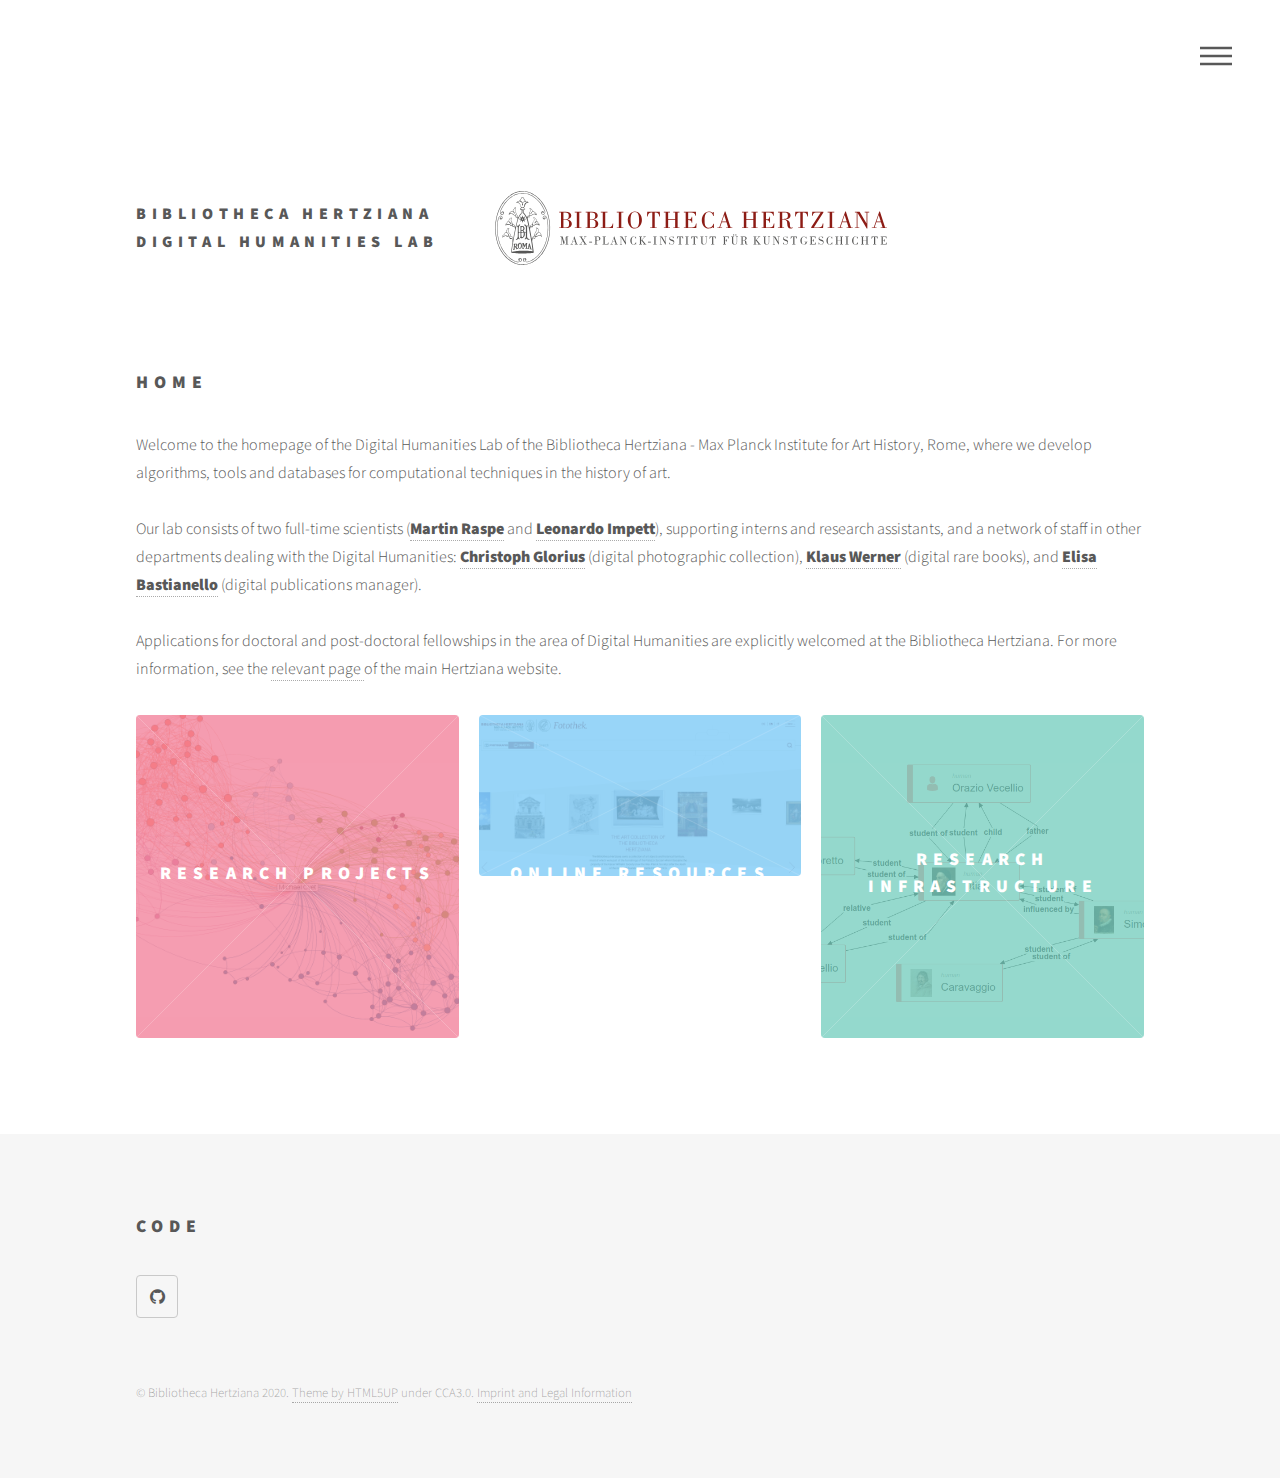
<file: index.html>
<!DOCTYPE HTML>
<!--
	Phantom by HTML5 UP
	html5up.net | @ajlkn
	Free for personal and commercial use under the CCA 3.0 license (html5up.net/license)
-->
<html>
	<head>
		<title>BHLabs</title>
		<meta charset="utf-8" />
		<meta name="viewport" content="width=device-width, initial-scale=1, user-scalable=no" />
		<link rel="stylesheet" href="assets/css/main.css" />
		<noscript><link rel="stylesheet" href="assets/css/noscript.css" /></noscript>
	</head>
	<body class="is-preload">
		<!-- Wrapper -->
			<div id="wrapper">

				<!-- Header -->
					<header id="header">
						<div class="inner">
							<!-- Logo -->

								<a href="index.html" class="logo">

									<span class="title">Bibliotheca Hertziana <br> Digital Humanities Lab</span>
								</a>

								<a href="http://www.biblhertz.it/" class="logo"  target="_blank">
										<span class="symbol">
											<img src="images/hertzianalogo_hor.svg" alt="" style="width:500px;height:200px"/>
										</span>
									
								</a>

							<!-- Nav -->
								<nav>
									<ul>
										<li><a href="#menu">Menu</a></li>
									</ul>
								</nav>

						</div>
					</header>

				<!-- Menu -->
					<nav id="menu">
						<h2>Menu</h2>
						<ul>
							<li><a href="index.html">Home</a></li>
							<li><a href="research.html">Research Projects</a></li>
							<li><a href="resources.html">Online Resources</a></li>
							<li><a href="infrastructure.html">Research Infrastructure</a></li>
						</ul>
					</nav>

				<!-- Main -->
					<div id="main">
						<div class="inner">
							<header>
								<h2> Home </h2>

							</header>

								<p> Welcome to the homepage of the Digital Humanities Lab of the Bibliotheca Hertziana - Max Planck Institute for Art History, Rome, where we develop
									algorithms, tools and databases for computational techniques in the history of art.
 								<br><br> Our lab consists of two full-time scientists (<a href="https://www.biblhertz.it/en/martin-raspe"><b>Martin Raspe</b></a> 
									and <a href="https://www.biblhertz.it/en/leonardo-impett"><b>Leonardo Impett</b></a>), supporting interns and research 
									assistants, and a network of staff in other departments dealing with the Digital Humanities: 
									<a href="https://www.biblhertz.it/en/christoph-glorius"><b>Christoph Glorius</b></a> (digital photographic collection), 
									<a href="https://www.biblhertz.it/en/klaus-werner"><b>Klaus Werner</b></a> (digital rare books), 
									and <a href="https://www.biblhertz.it/it/elisa-bastianello"><b>Elisa Bastianello</b></a> (digital publications manager). 

								<br><br>
								Applications for doctoral and post-doctoral fellowships in the area of Digital Humanities are explicitly welcomed at the Bibliotheca Hertziana. For more
								information, see the <a href="http://www.biblhertz.it/en/institute/research-opportunities/"> relevant page </a> of the main Hertziana website.

								</p>


							<section class="tiles">

								<article class="style1">
									<span class="image">
										<img src="images/networks.png" alt="" />
									</span>
									<a href="research.html">
										<h2>Research Projects</h2>
										<div class="content">
											<p>Work-in-progess research projects, papers and demos</p>
										</div>
									</a>
								</article>


								<article class="style2">
									<span class="image">
										<img src="images/fotosearch.png" alt="" />
									</span>
									<a href="resources.html">
										<h2>Online Resources</h2>
										<div class="content">
											<p>Digital Resources, Tools and Databases from the BH</p>
										</div>
									</a>
								</article>

								<article class="style3">
									<span class="image">
										<img src="images/cordh.png" alt="" />
									</span>
									<a href="infrastructure.html">
										<h2>Research Infrastructure</h2>
										<div class="content">
											<p>Digital infrastructure for art historical research and publishing</p>
										</div>
									</a>
								</article>

								<!--


								<article class="style1">
									<span class="image">
										<img src="images/networks.png" alt="" />
									</span>
									<a href="generic.html" target="_blank">
										<h2>Artist networks</h2>
										<div class="content">
											<p>Interactive network visualisation of artists in Rome.</p>
										</div>
									</a>
								</article>


								<article class="style2">
									<span class="image">
										<img src="images/fotosearch.png" alt="" />
									</span>
									<a href="http://foto.biblhertz.it/" target="_blank">
										<h2>Fototeca Search</h2>
										<div class="content">
											<p>AI-powered image, gesture and iconography search through our 450,000 photos</p>
										</div>
									</a>
								</article>

								<article class="style3">
									<span class="image">
										<img src="images/3dbook.png" alt="" />
									</span>
									<a href="http://dlib.biblhertz.it/3dscan" target="_blank">
										<h2>3D Scanning</h2>
										<div class="content">
											<p>Laser, relief and photogrammetry scanning our Rare Books collection</p>
										</div>
									</a>
								</article>
								<article class="style4">
									<span class="image">
										<img src="images/juvarra.png" alt="" />
									</span>
									<a href="http://wissensgeschichte.biblhertz.it/3d-bridge-html/" target="_blank">
										<h2>Virtual Reality</h2>
										<div class="content">
											<p>Architectural and exhibition reconstructions in 3 and 4 dimensions.</p>
										</div>
									</a>
								</article>
								<article class="style5">
									<span class="image">
										<img src="images/zuccaro.png" alt="" />
									</span>
									<a href="http://zuccaro.biblhertz.it" target="_blank">
										<h2>ZUCCARO</h2>
										<div class="content">
											<p>A rich graph-based semantic database of art and artists in Rome</p>
										</div>
									</a>
								</article>
								<article class="style6">
									<span class="image">
										<img src="images/cipro.png" alt="" />
									</span>
									<a href="http://fmdb.biblhertz.it/cipro/default.htm" target="_blank">
										<h2>CIPRO: Rome Maps</h2>
										<div class="content">
											<p>Extensive interactive catalogue of maps of Rome.</p>
										</div>
									</a>
								</article>
								<article class="style3">
									<span class="image">
										<img src="images/noack.jpeg" alt="" />
									</span>
									<a href="http://db.biblhertz.it/noack/noack.xml" target="_blank">
										<h2>NOACK</h2>
										<div class="content">
											<p>Friedrich Noack's (1858-1930) digitised schedarium of artists in Rome.</p>
										</div>
									</a>
								</article>
								<article class="style1">
									<span class="image">
										<img src="images/romegis.jpg" alt="" />
									</span>
									<a href="generic.html" target="_blank">
										<h2>Spatial Humanities</h2>
										<div class="content">
											<p>Interactive geospatial tools with dense historical data on Rome and Naples. </p>
										</div>
									</a>
								</article>
								<article class="style2">
									<span class="image">
										<img src="images/riccicloud.jpg" alt="" />
									</span>
									<a href="generic.html" target="_blank">
										<h2>Cloud API</h2>
										<div class="content">
											<p>Access the Hertziana's easy-to-use GraphQL API for data, bibliography and IIIF images.</p>
										</div>
									</a>
								</article>
							-->

							</section>
						</div>
					</div>

				<!-- Footer -->
					<footer id="footer">
						<div class="inner">

							<section>
								<h2>Code</h2>
								<ul class="icons">
									<!-- <li><a href="http://www.twitter.com/leoimpett" class="icon style2 fa-twitter"><span class="label">Twitter</span></a></li>
									-->
									<li><a href="http://www.github.com/biblhertz" class="icon style2 fa-github"><span class="label">GitHub</span></a></li>
								</ul>
							</section>
							<ul class="copyright">
								<li>&copy; Bibliotheca Hertziana 2020. <a href="https://html5up.net/"> Theme by HTML5UP</a> under CCA3.0. <a href="https://www.biblhertz.it/en/imprint">Imprint and Legal Information</a></li>
							</ul>
						</div>
					</footer>

			</div>

		<!-- Scripts -->
			<script src="assets/js/jquery.min.js"></script>
			<script src="assets/js/browser.min.js"></script>
			<script src="assets/js/breakpoints.min.js"></script>
			<script src="assets/js/util.js"></script>
			<script src="assets/js/main.js"></script>

	</body>
</html>
</file>
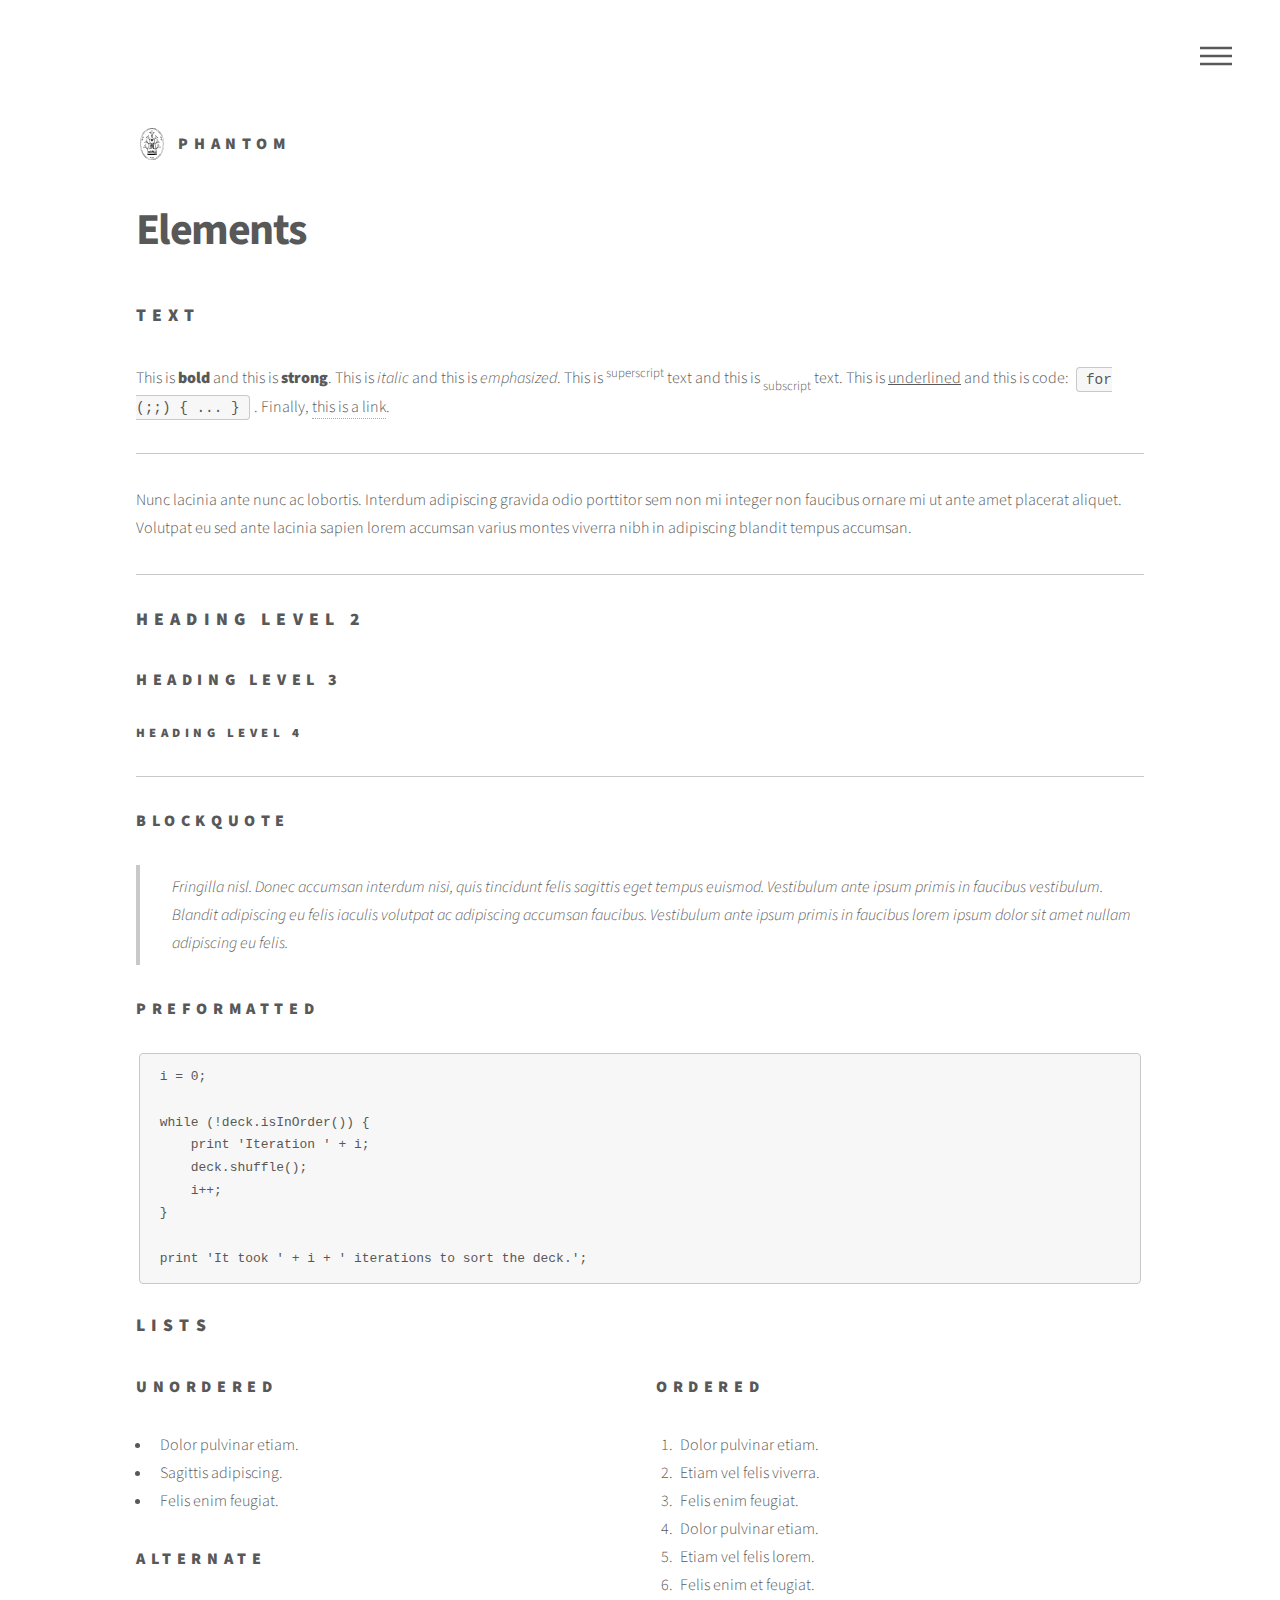
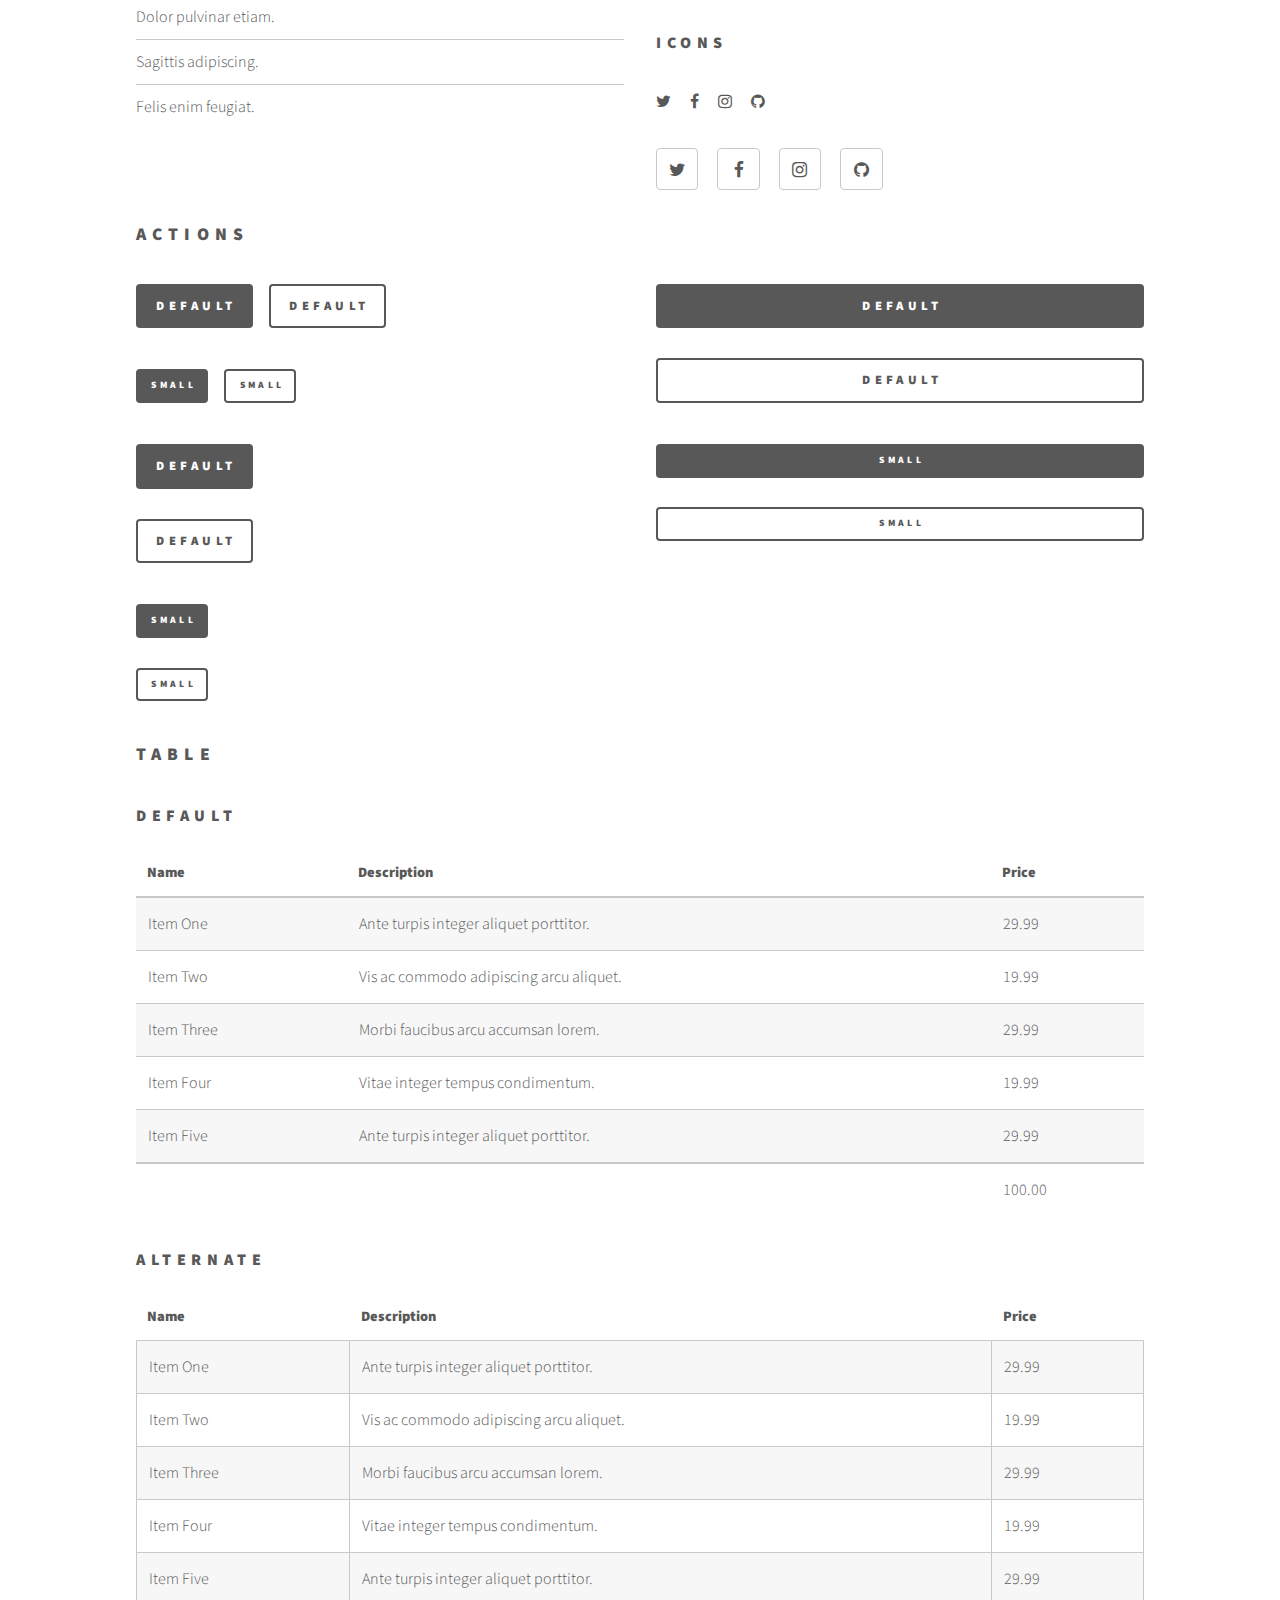
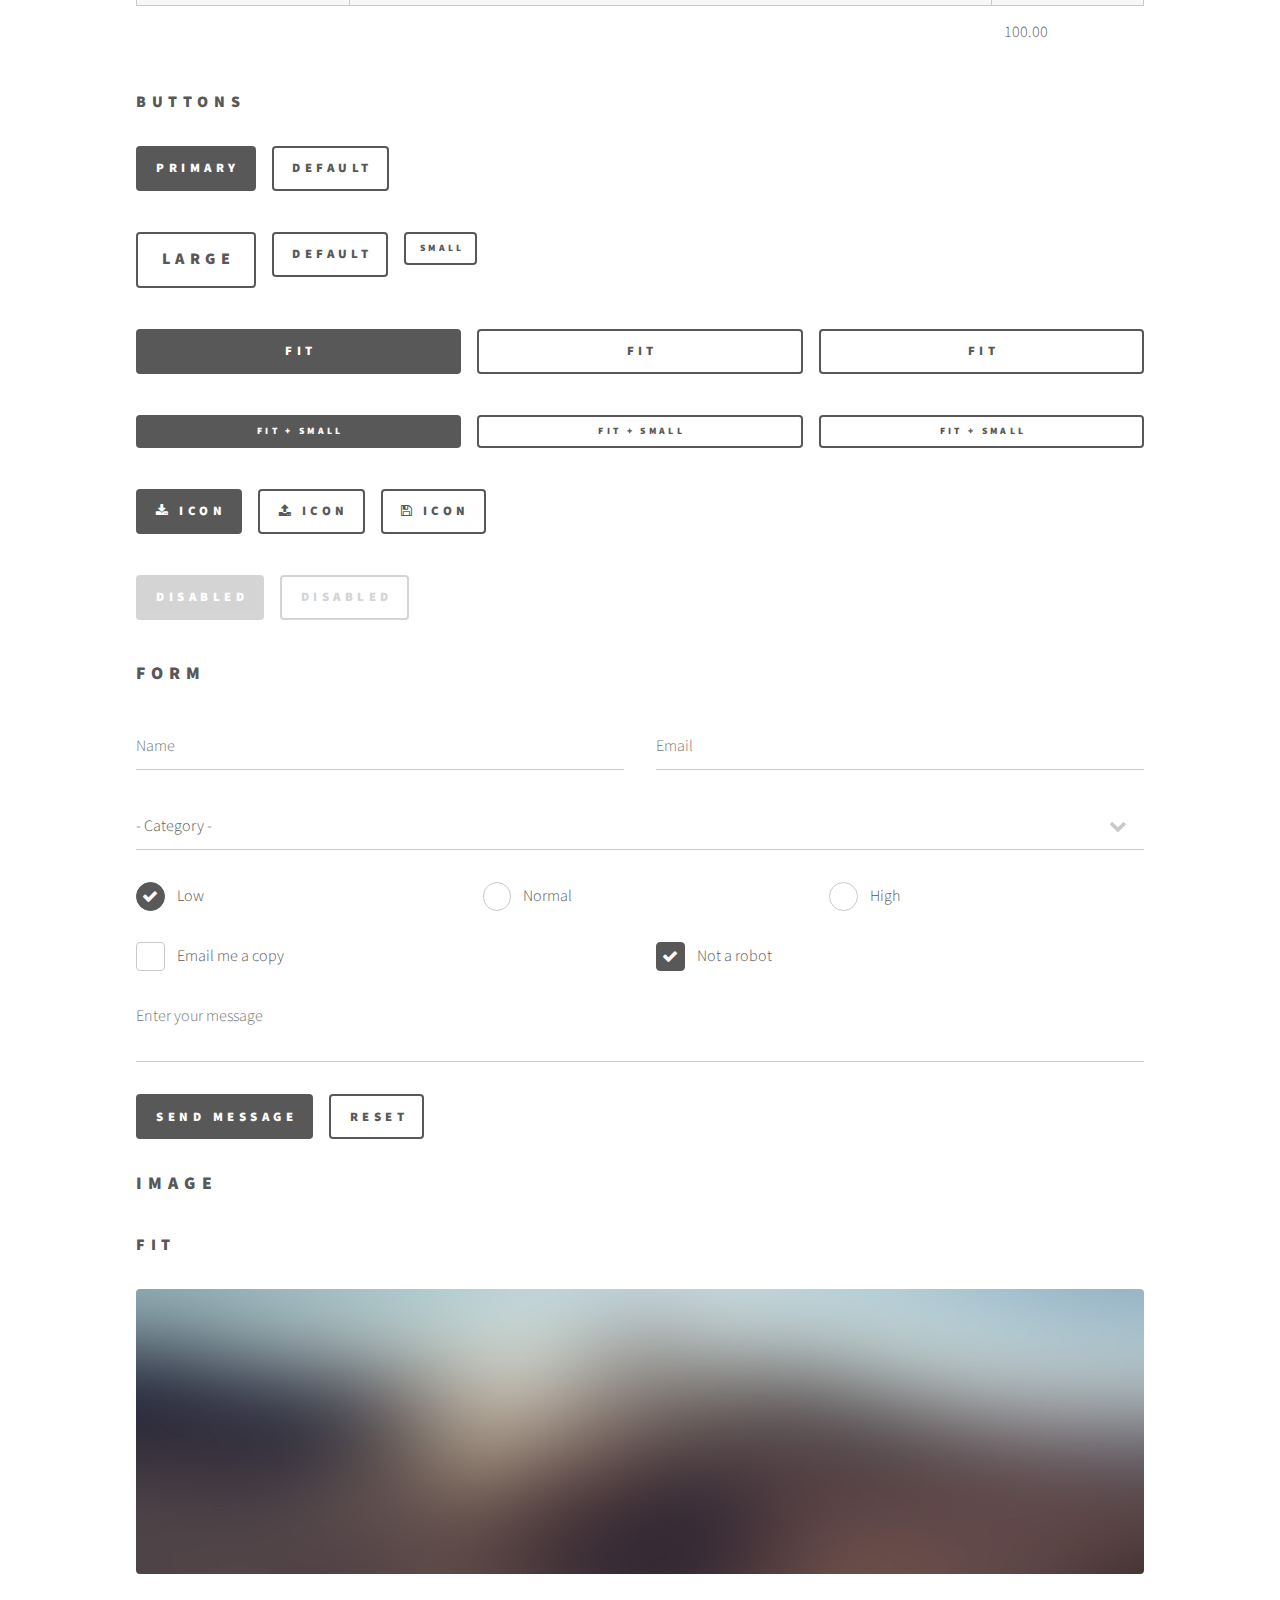
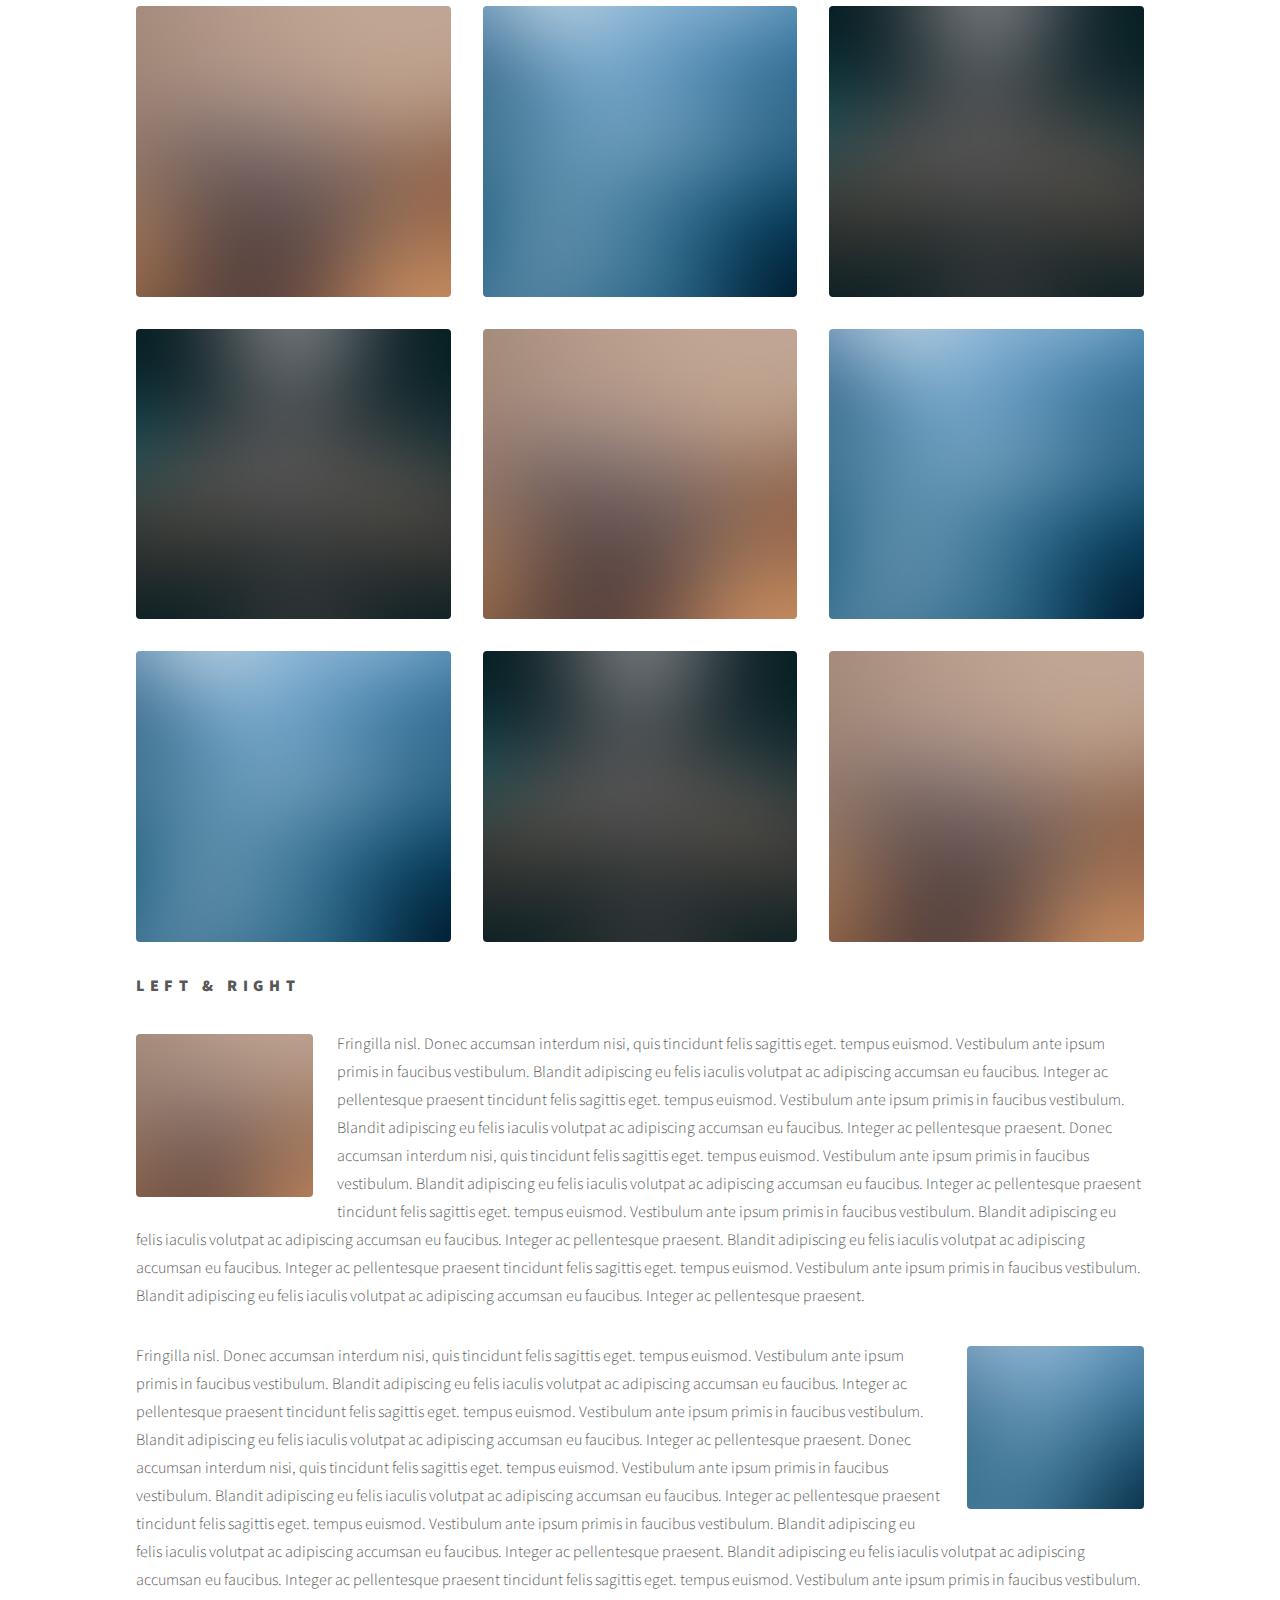
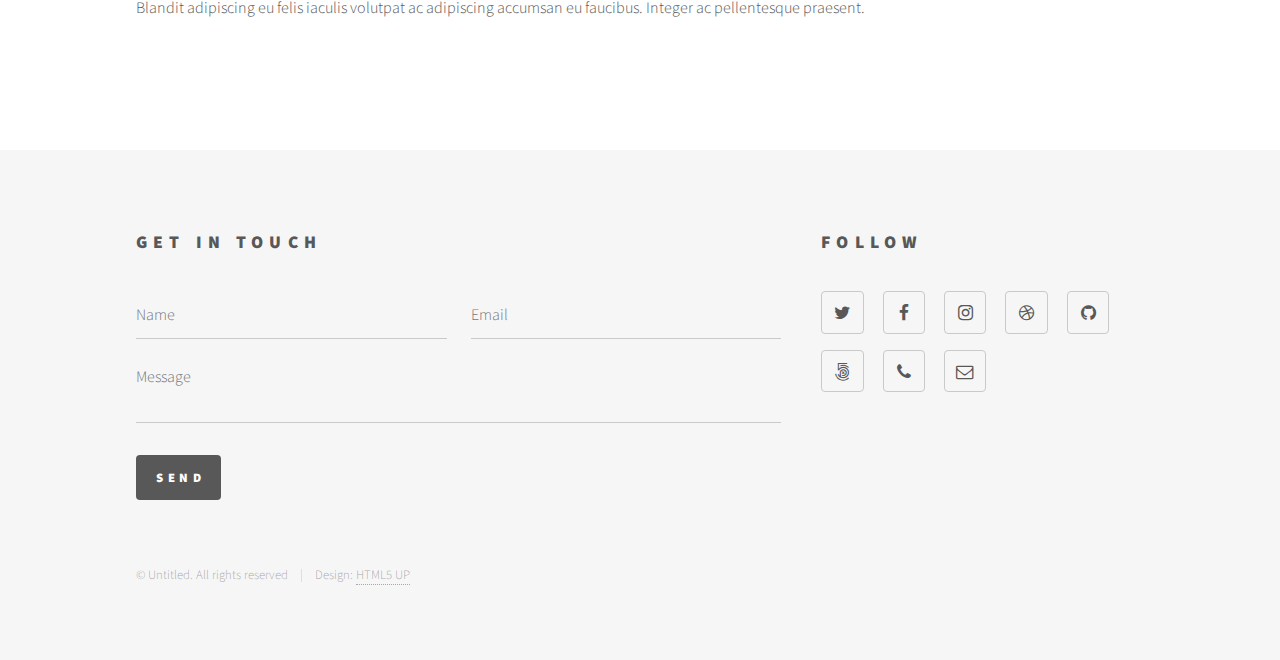
<file: elements.html>
<!DOCTYPE HTML>
<!--
	Phantom by HTML5 UP
	html5up.net | @ajlkn
	Free for personal and commercial use under the CCA 3.0 license (html5up.net/license)
-->
<html>
	<head>
		<title>Elements - Phantom by HTML5 UP</title>
		<meta charset="utf-8" />
		<meta name="viewport" content="width=device-width, initial-scale=1, user-scalable=no" />
		<link rel="stylesheet" href="assets/css/main.css" />
		<noscript><link rel="stylesheet" href="assets/css/noscript.css" /></noscript>
	</head>
	<body class="is-preload">
		<!-- Wrapper -->
			<div id="wrapper">

				<!-- Header -->
					<header id="header">
						<div class="inner">

							<!-- Logo -->
								<a href="index.html" class="logo">
									<span class="symbol"><img src="images/logo.svg" alt="" /></span><span class="title">Phantom</span>
								</a>

							<!-- Nav -->
								<nav>
									<ul>
										<li><a href="#menu">Menu</a></li>
									</ul>
								</nav>

						</div>
					</header>

				<!-- Menu -->
					<nav id="menu">
						<h2>Menu</h2>
						<ul>
							<li><a href="index.html">Home</a></li>
							<li><a href="generic.html">Ipsum veroeros</a></li>
							<li><a href="generic.html">Tempus etiam</a></li>
							<li><a href="generic.html">Consequat dolor</a></li>
							<li><a href="elements.html">Elements</a></li>
						</ul>
					</nav>

				<!-- Main -->
					<div id="main">
						<div class="inner">
							<h1>Elements</h1>

							<!-- Text -->
								<section>
									<h2>Text</h2>
									<p>This is <b>bold</b> and this is <strong>strong</strong>. This is <i>italic</i> and this is <em>emphasized</em>.
									This is <sup>superscript</sup> text and this is <sub>subscript</sub> text.
									This is <u>underlined</u> and this is code: <code>for (;;) { ... }</code>. Finally, <a href="#">this is a link</a>.</p>
									<hr />
									<p>Nunc lacinia ante nunc ac lobortis. Interdum adipiscing gravida odio porttitor sem non mi integer non faucibus ornare mi ut ante amet placerat aliquet. Volutpat eu sed ante lacinia sapien lorem accumsan varius montes viverra nibh in adipiscing blandit tempus accumsan.</p>
									<hr />
									<h2>Heading Level 2</h2>
									<h3>Heading Level 3</h3>
									<h4>Heading Level 4</h4>
									<hr />
									<h3>Blockquote</h3>
									<blockquote>Fringilla nisl. Donec accumsan interdum nisi, quis tincidunt felis sagittis eget tempus euismod. Vestibulum ante ipsum primis in faucibus vestibulum. Blandit adipiscing eu felis iaculis volutpat ac adipiscing accumsan faucibus. Vestibulum ante ipsum primis in faucibus lorem ipsum dolor sit amet nullam adipiscing eu felis.</blockquote>
									<h3>Preformatted</h3>
									<pre><code>i = 0;

while (!deck.isInOrder()) {
    print 'Iteration ' + i;
    deck.shuffle();
    i++;
}

print 'It took ' + i + ' iterations to sort the deck.';</code></pre>
								</section>

							<!-- Lists -->
								<section>
									<h2>Lists</h2>
									<div class="row">
										<div class="col-6 col-12-medium">
											<h3>Unordered</h3>
											<ul>
												<li>Dolor pulvinar etiam.</li>
												<li>Sagittis adipiscing.</li>
												<li>Felis enim feugiat.</li>
											</ul>
											<h3>Alternate</h3>
											<ul class="alt">
												<li>Dolor pulvinar etiam.</li>
												<li>Sagittis adipiscing.</li>
												<li>Felis enim feugiat.</li>
											</ul>
										</div>
										<div class="col-6 col-12-medium">
											<h3>Ordered</h3>
											<ol>
												<li>Dolor pulvinar etiam.</li>
												<li>Etiam vel felis viverra.</li>
												<li>Felis enim feugiat.</li>
												<li>Dolor pulvinar etiam.</li>
												<li>Etiam vel felis lorem.</li>
												<li>Felis enim et feugiat.</li>
											</ol>
											<h3>Icons</h3>
											<ul class="icons">
												<li><a href="#" class="icon style1 fa-twitter"><span class="label">Twitter</span></a></li>
												<li><a href="#" class="icon style1 fa-facebook"><span class="label">Facebook</span></a></li>
												<li><a href="#" class="icon style1 fa-instagram"><span class="label">Instagram</span></a></li>
												<li><a href="#" class="icon style1 fa-github"><span class="label">Github</span></a></li>
											</ul>
											<ul class="icons">
												<li><a href="#" class="icon style2 fa-twitter"><span class="label">Twitter</span></a></li>
												<li><a href="#" class="icon style2 fa-facebook"><span class="label">Facebook</span></a></li>
												<li><a href="#" class="icon style2 fa-instagram"><span class="label">Instagram</span></a></li>
												<li><a href="#" class="icon style2 fa-github"><span class="label">Github</span></a></li>
											</ul>
										</div>
									</div>
									<h2>Actions</h2>
									<div class="row">
										<div class="col-6 col-12-medium">
											<ul class="actions">
												<li><a href="#" class="button primary">Default</a></li>
												<li><a href="#" class="button">Default</a></li>
											</ul>
											<ul class="actions small">
												<li><a href="#" class="button primary small">Small</a></li>
												<li><a href="#" class="button small">Small</a></li>
											</ul>
											<ul class="actions stacked">
												<li><a href="#" class="button primary">Default</a></li>
												<li><a href="#" class="button">Default</a></li>
											</ul>
											<ul class="actions stacked">
												<li><a href="#" class="button primary small">Small</a></li>
												<li><a href="#" class="button small">Small</a></li>
											</ul>
										</div>
										<div class="col-6 col-12-medium">
											<ul class="actions stacked">
												<li><a href="#" class="button primary fit">Default</a></li>
												<li><a href="#" class="button fit">Default</a></li>
											</ul>
											<ul class="actions stacked">
												<li><a href="#" class="button primary small fit">Small</a></li>
												<li><a href="#" class="button small fit">Small</a></li>
											</ul>
										</div>
									</div>
								</section>

							<!-- Table -->
								<section>
									<h2>Table</h2>
									<h3>Default</h3>
									<div class="table-wrapper">
										<table>
											<thead>
												<tr>
													<th>Name</th>
													<th>Description</th>
													<th>Price</th>
												</tr>
											</thead>
											<tbody>
												<tr>
													<td>Item One</td>
													<td>Ante turpis integer aliquet porttitor.</td>
													<td>29.99</td>
												</tr>
												<tr>
													<td>Item Two</td>
													<td>Vis ac commodo adipiscing arcu aliquet.</td>
													<td>19.99</td>
												</tr>
												<tr>
													<td>Item Three</td>
													<td> Morbi faucibus arcu accumsan lorem.</td>
													<td>29.99</td>
												</tr>
												<tr>
													<td>Item Four</td>
													<td>Vitae integer tempus condimentum.</td>
													<td>19.99</td>
												</tr>
												<tr>
													<td>Item Five</td>
													<td>Ante turpis integer aliquet porttitor.</td>
													<td>29.99</td>
												</tr>
											</tbody>
											<tfoot>
												<tr>
													<td colspan="2"></td>
													<td>100.00</td>
												</tr>
											</tfoot>
										</table>
									</div>

									<h3>Alternate</h3>
									<div class="table-wrapper">
										<table class="alt">
											<thead>
												<tr>
													<th>Name</th>
													<th>Description</th>
													<th>Price</th>
												</tr>
											</thead>
											<tbody>
												<tr>
													<td>Item One</td>
													<td>Ante turpis integer aliquet porttitor.</td>
													<td>29.99</td>
												</tr>
												<tr>
													<td>Item Two</td>
													<td>Vis ac commodo adipiscing arcu aliquet.</td>
													<td>19.99</td>
												</tr>
												<tr>
													<td>Item Three</td>
													<td> Morbi faucibus arcu accumsan lorem.</td>
													<td>29.99</td>
												</tr>
												<tr>
													<td>Item Four</td>
													<td>Vitae integer tempus condimentum.</td>
													<td>19.99</td>
												</tr>
												<tr>
													<td>Item Five</td>
													<td>Ante turpis integer aliquet porttitor.</td>
													<td>29.99</td>
												</tr>
											</tbody>
											<tfoot>
												<tr>
													<td colspan="2"></td>
													<td>100.00</td>
												</tr>
											</tfoot>
										</table>
									</div>
								</section>

							<!-- Buttons -->
								<section>
									<h3>Buttons</h3>
									<ul class="actions">
										<li><a href="#" class="button primary">Primary</a></li>
										<li><a href="#" class="button">Default</a></li>
									</ul>
									<ul class="actions">
										<li><a href="#" class="button large">Large</a></li>
										<li><a href="#" class="button">Default</a></li>
										<li><a href="#" class="button small">Small</a></li>
									</ul>
									<ul class="actions fit">
										<li><a href="#" class="button primary fit">Fit</a></li>
										<li><a href="#" class="button fit">Fit</a></li>
										<li><a href="#" class="button fit">Fit</a></li>
									</ul>
									<ul class="actions fit small">
										<li><a href="#" class="button primary fit small">Fit + Small</a></li>
										<li><a href="#" class="button fit small">Fit + Small</a></li>
										<li><a href="#" class="button fit small">Fit + Small</a></li>
									</ul>
									<ul class="actions">
										<li><a href="#" class="button primary icon fa-download">Icon</a></li>
										<li><a href="#" class="button icon fa-upload">Icon</a></li>
										<li><a href="#" class="button icon fa-save">Icon</a></li>
									</ul>
									<ul class="actions">
										<li><span class="button primary disabled">Disabled</span></li>
										<li><span class="button disabled">Disabled</span></li>
									</ul>
								</section>

							<!-- Form -->
								<section>
									<h2>Form</h2>
									<form method="post" action="#">
										<div class="row gtr-uniform">
											<div class="col-6 col-12-xsmall">
												<input type="text" name="demo-name" id="demo-name" value="" placeholder="Name" />
											</div>
											<div class="col-6 col-12-xsmall">
												<input type="email" name="demo-email" id="demo-email" value="" placeholder="Email" />
											</div>
											<div class="col-12">
												<select name="demo-category" id="demo-category">
													<option value="">- Category -</option>
													<option value="1">Manufacturing</option>
													<option value="1">Shipping</option>
													<option value="1">Administration</option>
													<option value="1">Human Resources</option>
												</select>
											</div>
											<div class="col-4 col-12-small">
												<input type="radio" id="demo-priority-low" name="demo-priority" checked>
												<label for="demo-priority-low">Low</label>
											</div>
											<div class="col-4 col-12-small">
												<input type="radio" id="demo-priority-normal" name="demo-priority">
												<label for="demo-priority-normal">Normal</label>
											</div>
											<div class="col-4 col-12-small">
												<input type="radio" id="demo-priority-high" name="demo-priority">
												<label for="demo-priority-high">High</label>
											</div>
											<div class="col-6 col-12-small">
												<input type="checkbox" id="demo-copy" name="demo-copy">
												<label for="demo-copy">Email me a copy</label>
											</div>
											<div class="col-6 col-12-small">
												<input type="checkbox" id="demo-human" name="demo-human" checked>
												<label for="demo-human">Not a robot</label>
											</div>
											<div class="col-12">
												<textarea name="demo-message" id="demo-message" placeholder="Enter your message" rows="6"></textarea>
											</div>
											<div class="col-12">
												<ul class="actions">
													<li><input type="submit" value="Send Message" class="primary" /></li>
													<li><input type="reset" value="Reset" /></li>
												</ul>
											</div>
										</div>
									</form>
								</section>

							<!-- Image -->
								<section>
									<h2>Image</h2>
									<h3>Fit</h3>
									<div class="box alt">
										<div class="row gtr-uniform">
											<div class="col-12"><span class="image fit"><img src="images/pic13.jpg" alt="" /></span></div>
											<div class="col-4"><span class="image fit"><img src="images/pic01.jpg" alt="" /></span></div>
											<div class="col-4"><span class="image fit"><img src="images/pic02.jpg" alt="" /></span></div>
											<div class="col-4"><span class="image fit"><img src="images/pic03.jpg" alt="" /></span></div>
											<div class="col-4"><span class="image fit"><img src="images/pic03.jpg" alt="" /></span></div>
											<div class="col-4"><span class="image fit"><img src="images/pic01.jpg" alt="" /></span></div>
											<div class="col-4"><span class="image fit"><img src="images/pic02.jpg" alt="" /></span></div>
											<div class="col-4"><span class="image fit"><img src="images/pic02.jpg" alt="" /></span></div>
											<div class="col-4"><span class="image fit"><img src="images/pic03.jpg" alt="" /></span></div>
											<div class="col-4"><span class="image fit"><img src="images/pic01.jpg" alt="" /></span></div>
										</div>
									</div>
									<h3>Left &amp; Right</h3>
									<p><span class="image left"><img src="images/pic14.jpg" alt="" /></span>Fringilla nisl. Donec accumsan interdum nisi, quis tincidunt felis sagittis eget. tempus euismod. Vestibulum ante ipsum primis in faucibus vestibulum. Blandit adipiscing eu felis iaculis volutpat ac adipiscing accumsan eu faucibus. Integer ac pellentesque praesent tincidunt felis sagittis eget. tempus euismod. Vestibulum ante ipsum primis in faucibus vestibulum. Blandit adipiscing eu felis iaculis volutpat ac adipiscing accumsan eu faucibus. Integer ac pellentesque praesent. Donec accumsan interdum nisi, quis tincidunt felis sagittis eget. tempus euismod. Vestibulum ante ipsum primis in faucibus vestibulum. Blandit adipiscing eu felis iaculis volutpat ac adipiscing accumsan eu faucibus. Integer ac pellentesque praesent tincidunt felis sagittis eget. tempus euismod. Vestibulum ante ipsum primis in faucibus vestibulum. Blandit adipiscing eu felis iaculis volutpat ac adipiscing accumsan eu faucibus. Integer ac pellentesque praesent. Blandit adipiscing eu felis iaculis volutpat ac adipiscing accumsan eu faucibus. Integer ac pellentesque praesent tincidunt felis sagittis eget. tempus euismod. Vestibulum ante ipsum primis in faucibus vestibulum. Blandit adipiscing eu felis iaculis volutpat ac adipiscing accumsan eu faucibus. Integer ac pellentesque praesent.</p>
									<p><span class="image right"><img src="images/pic15.jpg" alt="" /></span>Fringilla nisl. Donec accumsan interdum nisi, quis tincidunt felis sagittis eget. tempus euismod. Vestibulum ante ipsum primis in faucibus vestibulum. Blandit adipiscing eu felis iaculis volutpat ac adipiscing accumsan eu faucibus. Integer ac pellentesque praesent tincidunt felis sagittis eget. tempus euismod. Vestibulum ante ipsum primis in faucibus vestibulum. Blandit adipiscing eu felis iaculis volutpat ac adipiscing accumsan eu faucibus. Integer ac pellentesque praesent. Donec accumsan interdum nisi, quis tincidunt felis sagittis eget. tempus euismod. Vestibulum ante ipsum primis in faucibus vestibulum. Blandit adipiscing eu felis iaculis volutpat ac adipiscing accumsan eu faucibus. Integer ac pellentesque praesent tincidunt felis sagittis eget. tempus euismod. Vestibulum ante ipsum primis in faucibus vestibulum. Blandit adipiscing eu felis iaculis volutpat ac adipiscing accumsan eu faucibus. Integer ac pellentesque praesent. Blandit adipiscing eu felis iaculis volutpat ac adipiscing accumsan eu faucibus. Integer ac pellentesque praesent tincidunt felis sagittis eget. tempus euismod. Vestibulum ante ipsum primis in faucibus vestibulum. Blandit adipiscing eu felis iaculis volutpat ac adipiscing accumsan eu faucibus. Integer ac pellentesque praesent.</p>
								</section>

						</div>
					</div>

				<!-- Footer -->
					<footer id="footer">
						<div class="inner">
							<section>
								<h2>Get in touch</h2>
								<form method="post" action="#">
									<div class="fields">
										<div class="field half">
											<input type="text" name="name" id="name" placeholder="Name" />
										</div>
										<div class="field half">
											<input type="email" name="email" id="email" placeholder="Email" />
										</div>
										<div class="field">
											<textarea name="message" id="message" placeholder="Message"></textarea>
										</div>
									</div>
									<ul class="actions">
										<li><input type="submit" value="Send" class="primary" /></li>
									</ul>
								</form>
							</section>
							<section>
								<h2>Follow</h2>
								<ul class="icons">
									<li><a href="#" class="icon style2 fa-twitter"><span class="label">Twitter</span></a></li>
									<li><a href="#" class="icon style2 fa-facebook"><span class="label">Facebook</span></a></li>
									<li><a href="#" class="icon style2 fa-instagram"><span class="label">Instagram</span></a></li>
									<li><a href="#" class="icon style2 fa-dribbble"><span class="label">Dribbble</span></a></li>
									<li><a href="#" class="icon style2 fa-github"><span class="label">GitHub</span></a></li>
									<li><a href="#" class="icon style2 fa-500px"><span class="label">500px</span></a></li>
									<li><a href="#" class="icon style2 fa-phone"><span class="label">Phone</span></a></li>
									<li><a href="#" class="icon style2 fa-envelope-o"><span class="label">Email</span></a></li>
								</ul>
							</section>
							<ul class="copyright">
								<li>&copy; Untitled. All rights reserved</li><li>Design: <a href="http://html5up.net">HTML5 UP</a></li>
							</ul>
						</div>
					</footer>

			</div>

		<!-- Scripts -->
			<script src="assets/js/jquery.min.js"></script>
			<script src="assets/js/browser.min.js"></script>
			<script src="assets/js/breakpoints.min.js"></script>
			<script src="assets/js/util.js"></script>
			<script src="assets/js/main.js"></script>

	</body>
</html>
</file>
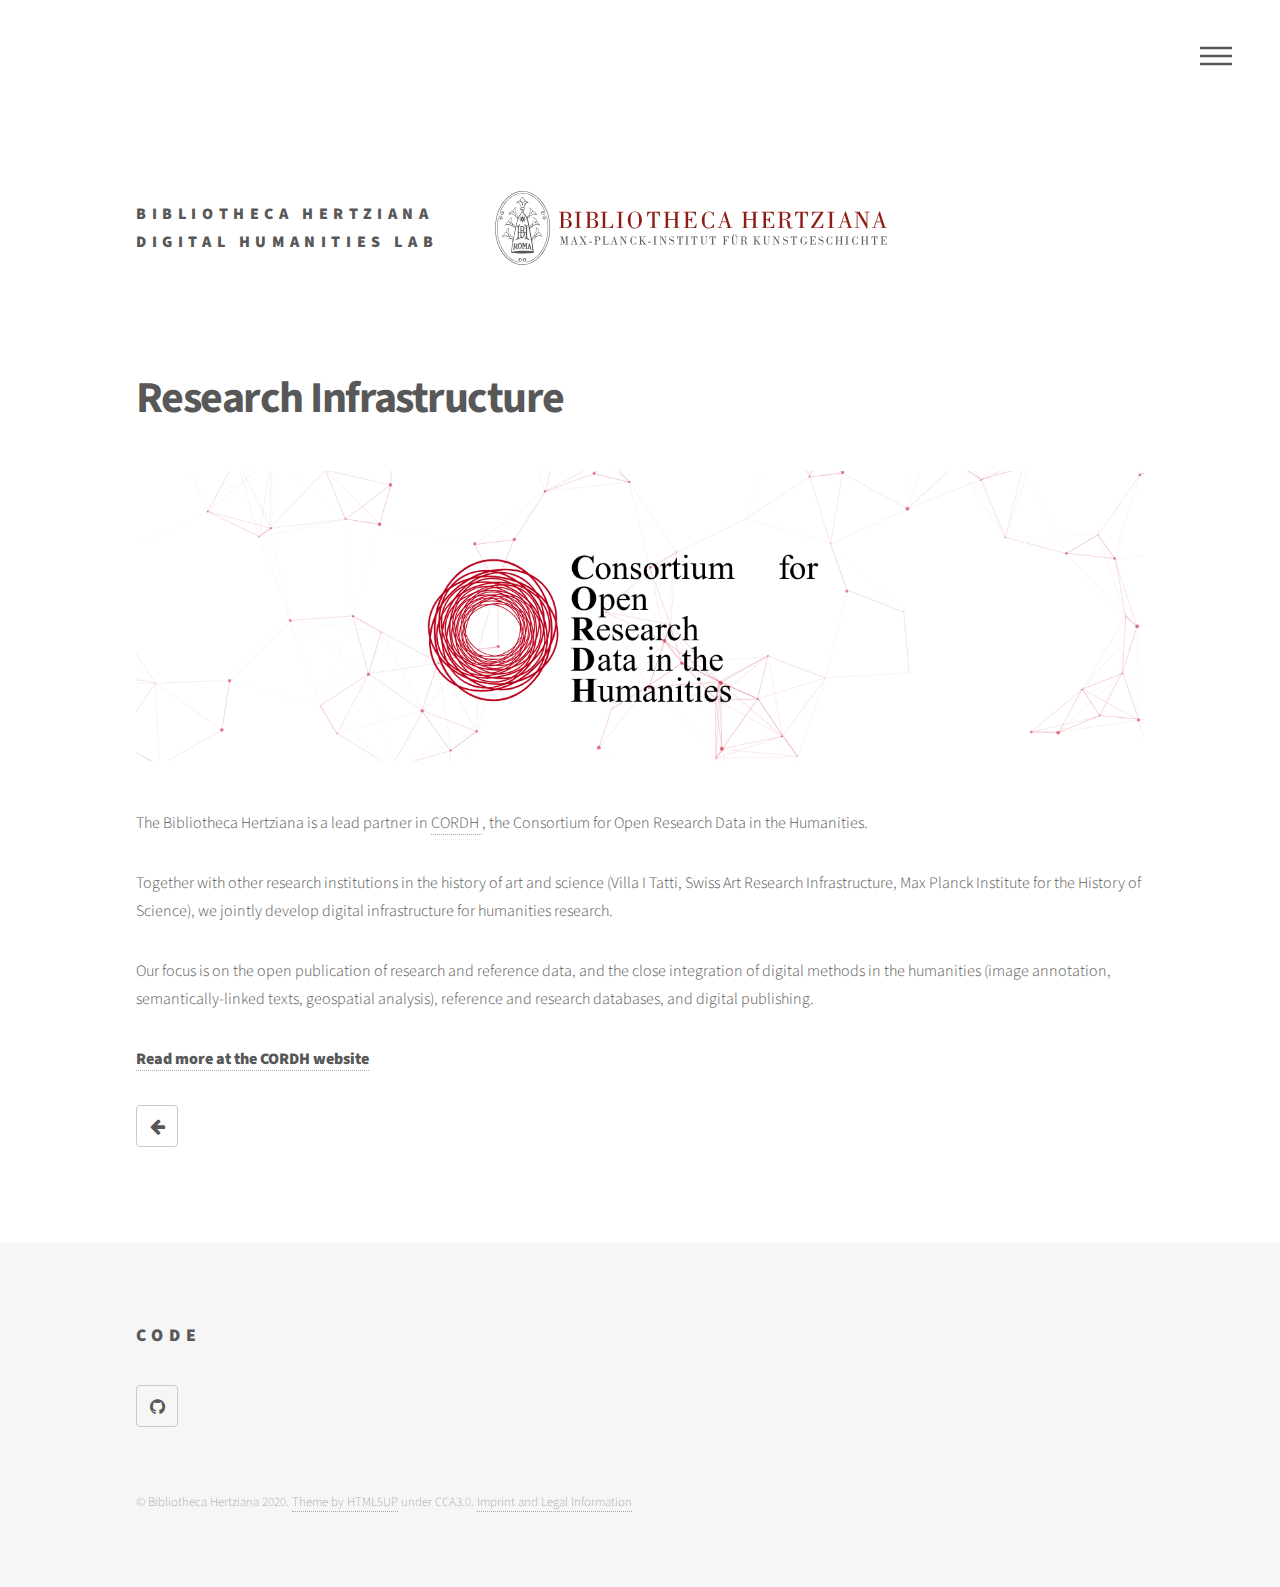
<file: infrastructure.html>
<!DOCTYPE HTML>
<!--
	Phantom by HTML5 UP
	html5up.net | @ajlkn
	Free for personal and commercial use under the CCA 3.0 license (html5up.net/license)
-->
<html>
	<head>
		<title>ResearchInfrastructure</title>
		<meta charset="utf-8" />
		<meta name="viewport" content="width=device-width, initial-scale=1, user-scalable=no" />
		<link rel="stylesheet" href="assets/css/main.css" />
		<noscript><link rel="stylesheet" href="assets/css/noscript.css" /></noscript>
	</head>
	<body class="is-preload">
		<!-- Wrapper -->
			<div id="wrapper">

				<!-- Header -->
					<header id="header">
						<div class="inner">
							<!-- Logo -->

								<a href="index.html" class="logo">

									<span class="title">Bibliotheca Hertziana <br> Digital Humanities Lab</span>
								</a>

								<a href="http://www.biblhertz.it/" class="logo"  target="_blank">
										<span class="symbol">
											<img src="images/hertzianalogo_hor.svg" alt="" style="width:500px;height:200px"/>
										</span>
									
								</a>
                            
							<!-- Nav -->
								<nav>
									<ul>
										<li><a href="#menu">Menu</a></li>
									</ul>
								</nav>

						</div>
					</header>

				<!-- Menu -->
					<nav id="menu">
						<h2>Menu</h2>
						<ul>
							<li><a href="index.html">Home</a></li>
							<li><a href="research.html">Research Projects</a></li>
							<li><a href="resources.html">Online Resources</a></li>
							<li><a href="infrastructure.html">Research Infrastructure</a></li>
						</ul>
					</nav>

				<!-- Main -->
					<div id="main">
						<div class="inner">
							<h1>Research Infrastructure</h1>
							<span class="image main"><img src="images/cordh_banner.png" alt="" /></span>
							<p>The Bibliotheca Hertziana is a lead partner in <a href="http://www.cordh.net"> CORDH </a>, the Consortium for Open Research Data in the Humanities.  </p>
							<p>Together with other research institutions in the history of art and science (Villa I Tatti, Swiss Art Research Infrastructure, Max Planck Institute for the History
								of Science), we jointly develop digital infrastructure for humanities research.
							</p>
							<p> Our focus is on the open publication of research and reference data, and the close integration of digital methods in the humanities (image annotation,
								semantically-linked texts, geospatial analysis), reference and research databases, and digital publishing.
							</p>
                            
                            <p> <a href="http://www.cordh.net" target="_blank"> <b> Read more at the CORDH website</b> </a></p>



								<a href="index.html" class="icon style2 fa-arrow-left"></a>

							</div>

					</div>


				<!-- Footer
					<footer id="footer">
						<div class="inner">
							<section>
								<h2>Get in touch</h2>
								<form method="post" action="#">
									<div class="fields">
										<div class="field half">
											<input type="text" name="name" id="name" placeholder="Name" />
										</div>
										<div class="field half">
											<input type="email" name="email" id="email" placeholder="Email" />
										</div>
										<div class="field">
											<textarea name="message" id="message" placeholder="Message"></textarea>
										</div>
									</div>
									<ul class="actions">
										<li><input type="submit" value="Send" class="primary" /></li>
									</ul>
								</form>
							</section>
							<section>
								<h2>Follow</h2>
								<ul class="icons">
									<li><a href="#" class="icon style2 fa-twitter"><span class="label">Twitter</span></a></li>
									<li><a href="#" class="icon style2 fa-facebook"><span class="label">Facebook</span></a></li>
									<li><a href="#" class="icon style2 fa-instagram"><span class="label">Instagram</span></a></li>
									<li><a href="#" class="icon style2 fa-dribbble"><span class="label">Dribbble</span></a></li>
									<li><a href="#" class="icon style2 fa-github"><span class="label">GitHub</span></a></li>
									<li><a href="#" class="icon style2 fa-500px"><span class="label">500px</span></a></li>
									<li><a href="#" class="icon style2 fa-phone"><span class="label">Phone</span></a></li>
									<li><a href="#" class="icon style2 fa-envelope-o"><span class="label">Email</span></a></li>
								</ul>
							</section>
							<ul class="copyright">
								<li>&copy; Untitled. All rights reserved</li><li>Design: <a href="http://html5up.net">HTML5 UP</a></li>
							</ul>
						</div>
					</footer>
				-->
				<!-- Footer -->
					<footer id="footer">
						<div class="inner">

							<section>
								<h2>Code</h2>
								<ul class="icons">
									<!-- <li><a href="http://www.twitter.com/leoimpett" class="icon style2 fa-twitter"><span class="label">Twitter</span></a></li>
									-->
									<li><a href="http://www.github.com/biblhertz" class="icon style2 fa-github"><span class="label">GitHub</span></a></li>
								</ul>
							</section>
							<ul class="copyright">
								<li>&copy; Bibliotheca Hertziana 2020. <a href="https://html5up.net/"> Theme by HTML5UP</a> under CCA3.0. <a href="https://www.biblhertz.it/en/imprint">Imprint and Legal Information</a></li>
							</ul>
						</div>
					</footer>
			</div>
		<!-- Scripts -->
			<script src="assets/js/jquery.min.js"></script>
			<script src="assets/js/browser.min.js"></script>
			<script src="assets/js/breakpoints.min.js"></script>
			<script src="assets/js/util.js"></script>
			<script src="assets/js/main.js"></script>

	</body>
</html>
</file>
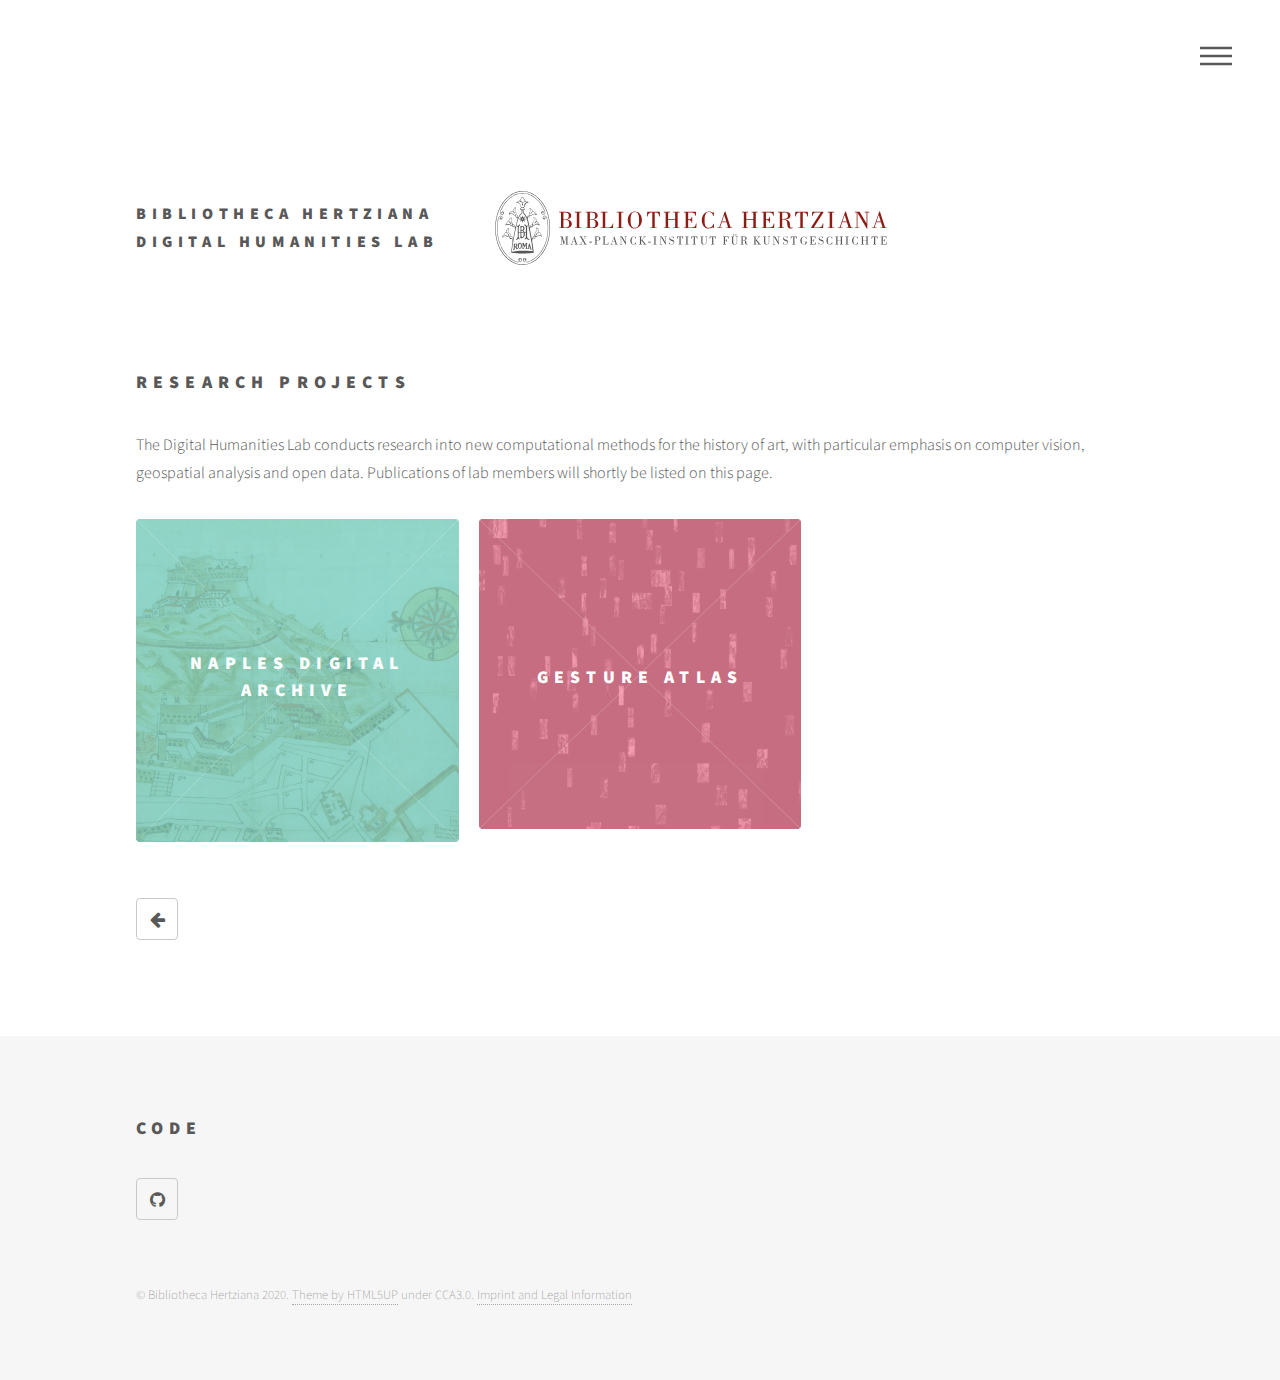
<file: research.html>
<!DOCTYPE HTML>
<!--
	Phantom by HTML5 UP
	html5up.net | @ajlkn
	Free for personal and commercial use under the CCA 3.0 license (html5up.net/license)
-->
<html>
	<head>
		<title>BHLabs</title>
		<meta charset="utf-8" />
		<meta name="viewport" content="width=device-width, initial-scale=1, user-scalable=no" />
		<link rel="stylesheet" href="assets/css/main.css" />
		<noscript><link rel="stylesheet" href="assets/css/noscript.css" /></noscript>
	</head>
	<body class="is-preload">
		<!-- Wrapper -->
			<div id="wrapper">

				<!-- Header -->
					<header id="header">
						<div class="inner">
							<!-- Logo -->

								<a href="index.html" class="logo">

									<span class="title">Bibliotheca Hertziana <br> Digital Humanities Lab</span>
								</a>

								<a href="http://www.biblhertz.it/" class="logo"  target="_blank">
										<span class="symbol">
											<img src="images/hertzianalogo_hor.svg" alt="" style="width:500px;height:200px"/>
										</span>
									
								</a>
                            
                            <!-- Nav -->
								<nav>
									<ul>
										<li><a href="#menu">Menu</a></li>
									</ul>
								</nav>

						</div>
					</header>

				<!-- Menu -->
					<nav id="menu">
						<h2>Menu</h2>
						<ul>
							<li><a href="index.html">Home</a></li>
							<li><a href="research.html">Research Projects</a></li>
							<li><a href="resources.html">Online Resources</a></li>
							<li><a href="infrastructure.html">Research Infrastructure</a></li>
						</ul>
					</nav>

				<!-- Main -->
					<div id="main">
						<div class="inner">
							<header>
								<h2> Research Projects </h2>

							</header>

								<p> The Digital Humanities Lab conducts research into new computational methods for the history of art,
									with particular emphasis on computer vision, geospatial analysis and open data.
								Publications of lab members will shortly be listed on this page.

							</p>
								<!--
							<h3> Digital Atlas of Gesture </h3>
								<p> This project is based on previous work in the computational analysis of gesture
									for the history of art, in collaboration with Sabine Susstrunk and Franco Moretti (EPFL)
									 and with Peter Bell (FAU).
								</p>
							-->

							<section class="tiles">

								
								<article class="style3">
									<span class="image">
										<img src="images/cirice.jpg" alt="" />
									</span>
									<a href="http://www.serena.unina.it/index.php/eikonocity/article/view/5954" target="_blank">
										<h2>Naples Digital Archive</h2>
										<div class="content">
											<p>A spatio-temporal cartographic archive of Early Modern Naples, with the University of Naples Federico II's CIRICE centre</p>
										</div>
									</a>
								</article>

								<article class="style1">
									<span class="image">
										<img src="images/atlas.png" alt="" />
									</span>
									<a href="https://biblhertz.github.io/atlas/" target="_blank">
										<h2>Gesture Atlas</h2>
										<div class="content">
											<p>A digital atlas of gesture, based on Pix-Plot (Yale) and Openpose (CMU)</p>
										</div>
									</a>
								</article>



							</section>

							<br><br>
							<a href="index.html" class="icon style2 fa-arrow-left"></a>

						</div>
					</div>


								<!--


								<article class="style1">
									<span class="image">
										<img src="images/networks.png" alt="" />
									</span>
									<a href="generic.html" target="_blank">
										<h2>Artist networks</h2>
										<div class="content">
											<p>Interactive network visualisation of artists in Rome.</p>
										</div>
									</a>
								</article>


								<article class="style2">
									<span class="image">
										<img src="images/fotosearch.png" alt="" />
									</span>
									<a href="http://foto.biblhertz.it/" target="_blank">
										<h2>Photographic Collection Search</h2>
										<div class="content">
											<p>AI-powered image, gesture and iconography search through our 450,000 photos</p>
										</div>
									</a>
								</article>

								<article class="style3">
									<span class="image">
										<img src="images/3dbook.png" alt="" />
									</span>
									<a href="http://dlib.biblhertz.it/3dscan" target="_blank">
										<h2>3D Scanning</h2>
										<div class="content">
											<p>Laser, relief and photogrammetry scanning our Rare Books collection</p>
										</div>
									</a>
								</article>
								<article class="style4">
									<span class="image">
										<img src="images/juvarra.png" alt="" />
									</span>
									<a href="http://wissensgeschichte.biblhertz.it/3d-bridge-html/" target="_blank">
										<h2>Virtual Reality</h2>
										<div class="content">
											<p>Architectural and exhibition reconstructions in 3 and 4 dimensions.</p>
										</div>
									</a>
								</article>
								<article class="style5">
									<span class="image">
										<img src="images/zuccaro.png" alt="" />
									</span>
									<a href="http://zuccaro.biblhertz.it" target="_blank">
										<h2>ZUCCARO</h2>
										<div class="content">
											<p>A rich graph-based semantic database of art and artists in Rome</p>
										</div>
									</a>
								</article>
								<article class="style6">
									<span class="image">
										<img src="images/cipro.png" alt="" />
									</span>
									<a href="http://fmdb.biblhertz.it/cipro/default.htm" target="_blank">
										<h2>CIPRO: Rome Maps</h2>
										<div class="content">
											<p>Extensive interactive catalogue of maps of Rome.</p>
										</div>
									</a>
								</article>
								<article class="style3">
									<span class="image">
										<img src="images/noack.jpeg" alt="" />
									</span>
									<a href="http://db.biblhertz.it/noack/noack.xml" target="_blank">
										<h2>NOACK</h2>
										<div class="content">
											<p>Friedrich Noack's (1858-1930) digitised schedarium of artists in Rome.</p>
										</div>
									</a>
								</article>
								<article class="style1">
									<span class="image">
										<img src="images/romegis.jpg" alt="" />
									</span>
									<a href="generic.html" target="_blank">
										<h2>Spatial Humanities</h2>
										<div class="content">
											<p>Interactive geospatial tools with dense historical data on Rome and Naples. </p>
										</div>
									</a>
								</article>
								<article class="style2">
									<span class="image">
										<img src="images/riccicloud.jpg" alt="" />
									</span>
									<a href="generic.html" target="_blank">
										<h2>Cloud API</h2>
										<div class="content">
											<p>Access the Hertziana's easy-to-use GraphQL API for data, bibliography and IIIF images.</p>
										</div>
									</a>
								</article>
							-->

				<!-- Footer -->
					<footer id="footer">
						<div class="inner">

							<section>
								<h2>Code</h2>
								<ul class="icons">
									<!-- <li><a href="http://www.twitter.com/leoimpett" class="icon style2 fa-twitter"><span class="label">Twitter</span></a></li>
									-->
									<li><a href="http://www.github.com/biblhertz" class="icon style2 fa-github"><span class="label">GitHub</span></a></li>
								</ul>
							</section>
							<ul class="copyright">
								<li>&copy; Bibliotheca Hertziana 2020. <a href="https://html5up.net/"> Theme by HTML5UP</a> under CCA3.0. <a href="https://www.biblhertz.it/en/imprint">Imprint and Legal Information</a></li>
							</ul>
						</div>
					</footer>

			</div>

		<!-- Scripts -->
			<script src="assets/js/jquery.min.js"></script>
			<script src="assets/js/browser.min.js"></script>
			<script src="assets/js/breakpoints.min.js"></script>
			<script src="assets/js/util.js"></script>
			<script src="assets/js/main.js"></script>

	</body>
</html>
</file>
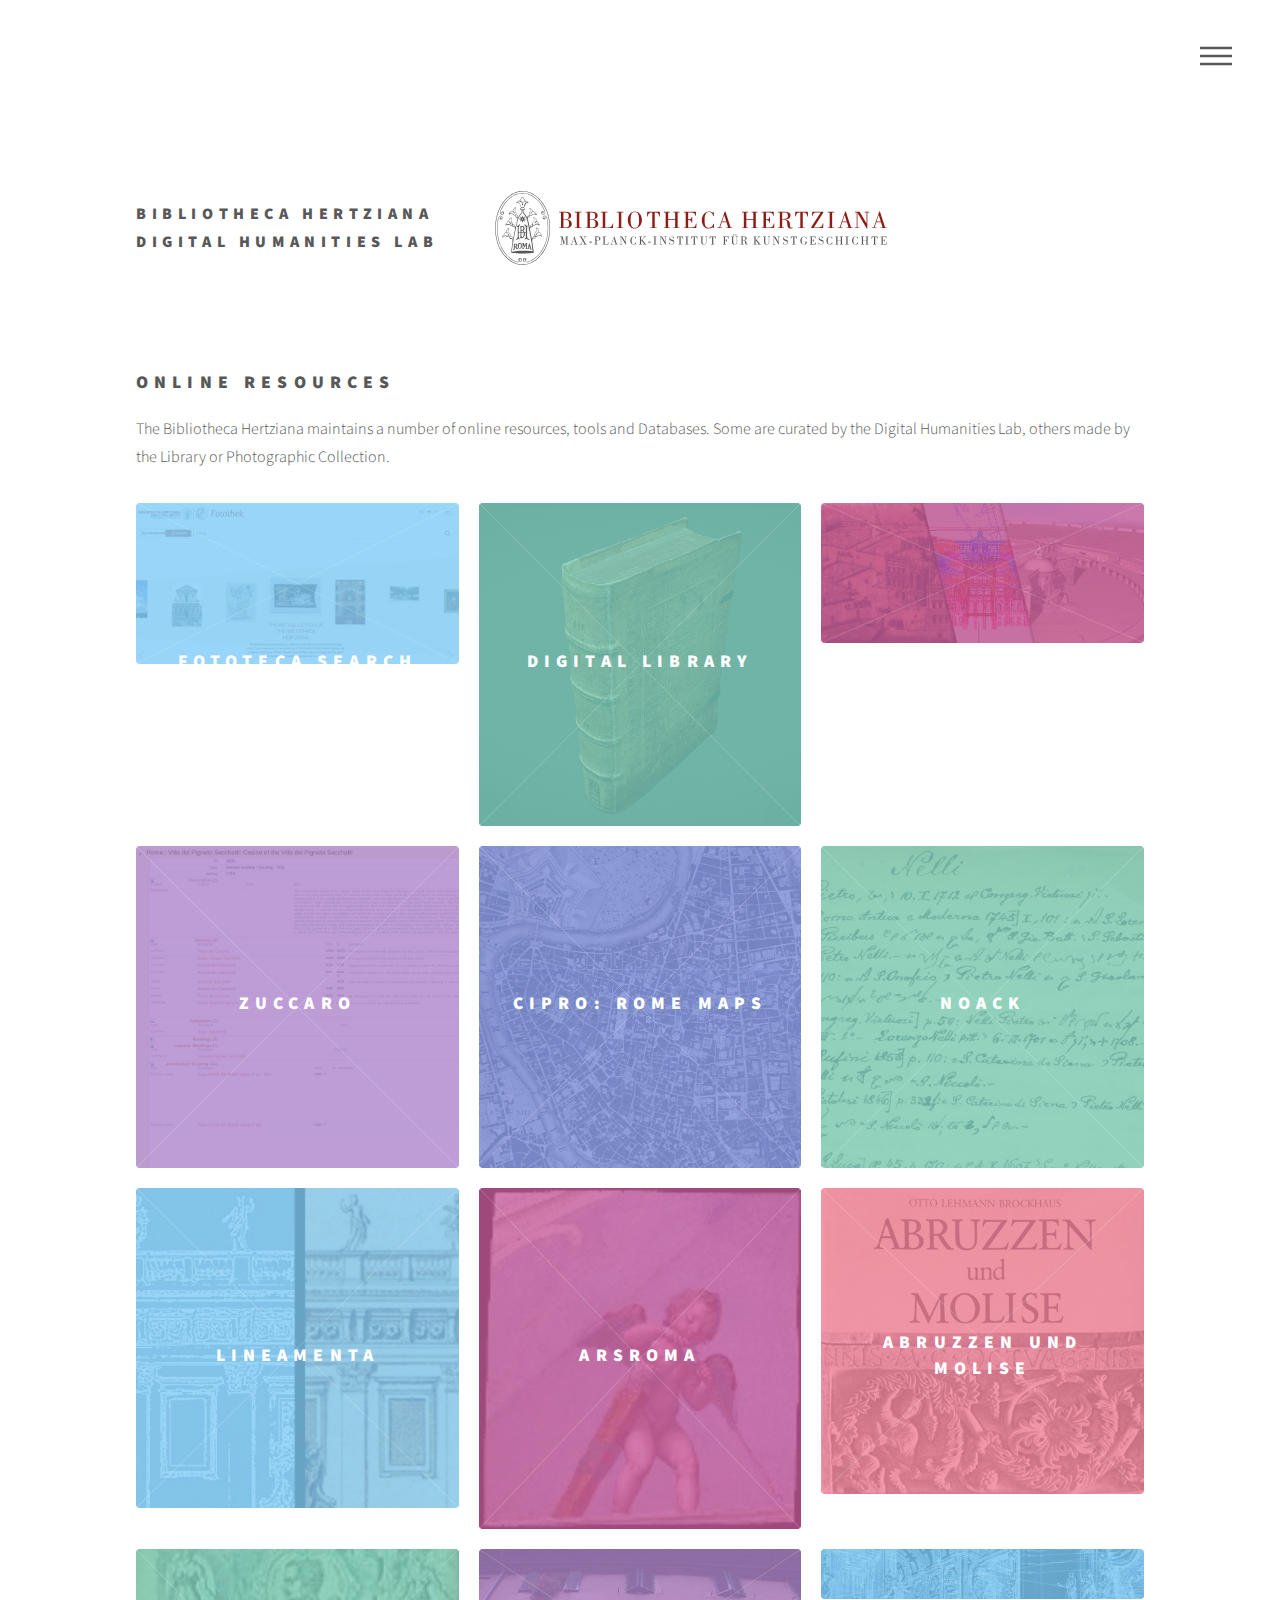
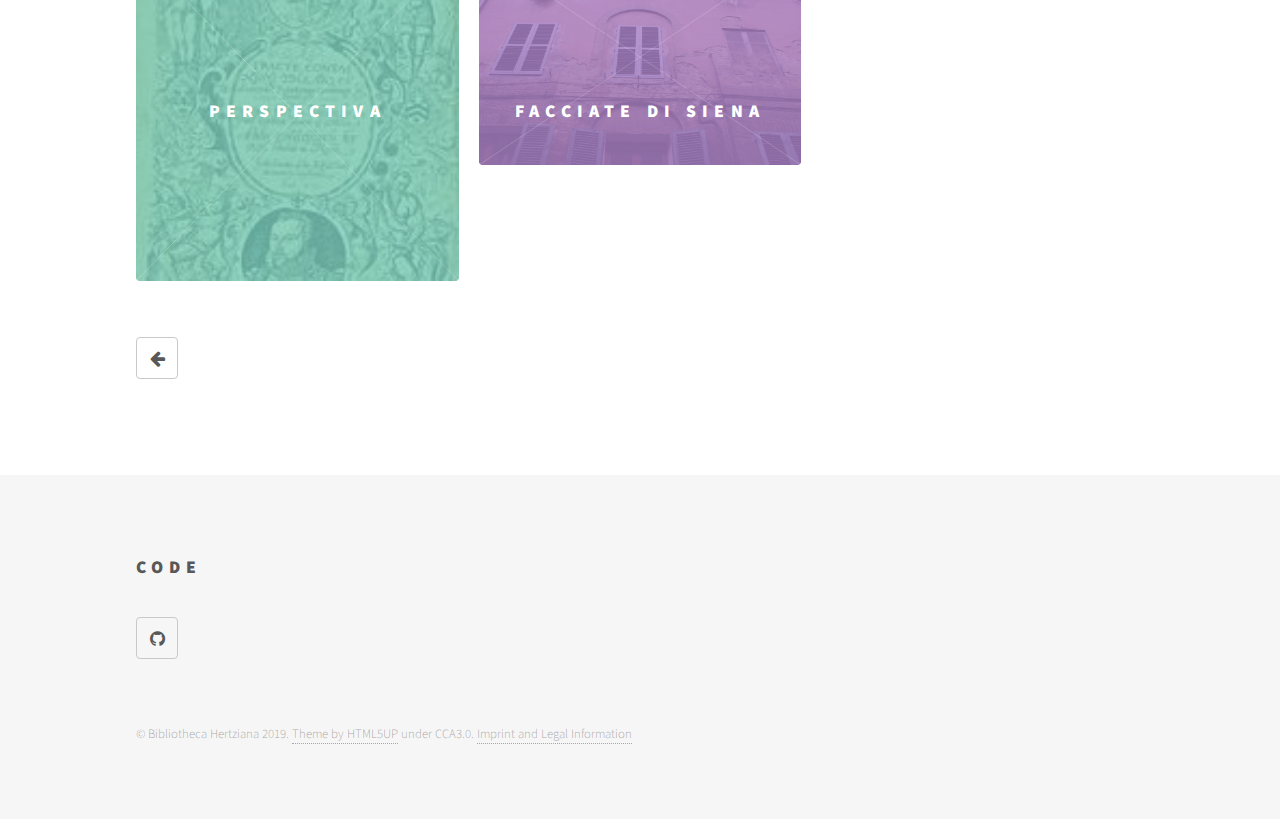
<file: resources.html>
<!DOCTYPE HTML>
<!--
	Phantom by HTML5 UP
	html5up.net | @ajlkn
	Free for personal and commercial use under the CCA 3.0 license (html5up.net/license)
-->
<html>
	<head>
		<title>Resources</title>
		<meta charset="utf-8" />
		<meta name="viewport" content="width=device-width, initial-scale=1, user-scalable=no" />
		<link rel="stylesheet" href="assets/css/main.css" />
		<noscript><link rel="stylesheet" href="assets/css/noscript.css" /></noscript>
	</head>
	<body class="is-preload">
		<!-- Wrapper -->
			<div id="wrapper">

				<!-- Header -->
					<header id="header">
						<div class="inner">
							<!-- Logo -->

								<a href="index.html" class="logo">

									<span class="title">Bibliotheca Hertziana <br> Digital Humanities Lab</span>
								</a>

								<a href="http://www.biblhertz.it/" class="logo"  target="_blank">
										<span class="symbol">
											<img src="images/hertzianalogo_hor.svg" alt="" style="width:500px;height:200px"/>
										</span>
									
								</a>

							<!-- Nav -->
								<nav>
									<ul>
										<li><a href="#menu">Menu</a></li>
									</ul>
								</nav>

						</div>
					</header>

				<!-- Menu -->
					<nav id="menu">
						<h2>Menu</h2>
						<ul>
							<li><a href="index.html">Home</a></li>
							<li><a href="research.html">Research Projects</a></li>
							<li><a href="resources.html">Online Resources</a></li>
							<li><a href="infrastructure.html">Research Infrastructure</a></li>
						</ul>
					</nav>

				<!-- Main -->
					<div id="main">
						<div class="inner">
							<header>
								<h2> Online Resources </h2>

								<p> The Bibliotheca Hertziana maintains a number of online resources, tools and Databases.
									 Some are curated by the Digital Humanities Lab,
								others made by the Library or Photographic Collection.
							  </p>

							</header>




							<section class="tiles">

								<article class="style2">
									<span class="image">
										<img src="images/fotosearch.png" alt="" />
									</span>
									<a href="http://foto.biblhertz.it/" target="_blank">
										<h2>Fototeca Search</h2>
										<div class="content">
											<p>AI-powered image, gesture and iconography search through our 450,000 photos</p>
										</div>
									</a>
								</article>

								<article class="style3">
									<span class="image">
										<img src="images/3dbook.png" alt="" />
									</span>
									<a href="http://dlib.biblhertz.it/" target="_blank">
										<h2>Digital Library</h2>
										<div class="content">
											<p>2D scans of our Rare Book collection, plus digital maps and 3D scans</p>
										</div>
									</a>
								</article>
								<article class="style4">
									<span class="image">
										<img src="images/juvarra.jpg" alt="" />
									</span>
									<a href="http://wissensgeschichte.biblhertz.it/3d-bridge-html/" target="_blank">
										<h2>Virtual Reality</h2>
										<div class="content">
											<p>Architectural and exhibition reconstructions in 3 and 4 dimensions</p>
										</div>
									</a>
								</article>




								<article class="style5">
									<span class="image">
										<img src="images/zuccaro.png" alt="" />
									</span>
									<a href="http://zuccaro.biblhertz.it" target="_blank">
										<h2>ZUCCARO</h2>
										<div class="content">
											<p>A rich graph-based semantic database of art and artists in Rome</p>
										</div>
									</a>
								</article>
								<article class="style6">
									<span class="image">
										<img src="images/cipro.png" alt="" />
									</span>
									<a href="http://fmdb.biblhertz.it/cipro/default.htm" target="_blank">
										<h2>CIPRO: Rome Maps</h2>
										<div class="content">
											<p>Extensive interactive catalogue of maps of Rome</p>
										</div>
									</a>
								</article>
								<article class="style3">
									<span class="image">
										<img src="images/noack.jpeg" alt="" />
									</span>
									<a href="http://db.biblhertz.it/noack/noack.xml" target="_blank">
										<h2>NOACK</h2>
										<div class="content">
											<p>Friedrich Noack's (1858-1930) digitised schedarium of artists in Rome</p>
										</div>
									</a>
								</article>




								<article class="style2">
									<span class="image">
										<img src="images/lineamenta.jpg" alt="" />
									</span>
									<a href="http://fm.biblhertz.it/fmi/xsl/home.xsl?-token.proj=li" target="_blank">
										<h2>Lineamenta</h2>
										<div class="content">
											<p>A ZUCCARO-based architectural drawings database</p>
										</div>
									</a>
								</article>
								<article class="style4">
									<span class="image">
										<img src="images/arsroma.jpg" alt="" />
									</span>
									<a href="http://fm.biblhertz.it/fmi/xsl/home.xsl?-token.proj=ar" target="_blank">
										<h2>ArsRoma</h2>
										<div class="content">
											<p>A ZUCCARO-based database of paintings and painters in Rome</p>
										</div>
									</a>
								</article>
								<article class="style1">
									<span class="image">
										<img src="images/abruzzen.jpg" alt="" />
									</span>
									<a href="http://db.biblhertz.it/abruzzo/index.xml" target="_blank">
										<h2>Abruzzen und Molise</h2>
										<div class="content">
											<p>An online 'living' edition of Otto Lehmann-Brockhaus's work</p>
										</div>
									</a>
								</article>



								<article class="style3">
									<span class="image">
										<img src="images/perspectiva.jpg" alt="" />
									</span>
									<a href="http://perspectiva.biblhertz.it/" target="_blank">
										<h2>Perspectiva</h2>
										<div class="content">
											<p>11 scanned and transcribed works on optics, from Alhacen to Lomazzo</p>
										</div>
									</a>
								</article>
								<article class="style5">
									<span class="image">
										<img src="images/siena.jpeg" alt="" />
									</span>
									<a href="http://db.biblhertz.it/siena/siena.xql" target="_blank">
										<h2>Facciate di Siena</h2>
										<div class="content">
											<p>A database of the facades of the historic centre of Siena</p>
										</div>
									</a>
								</article>
								<article class="style2">
									<span class="image">
										<img src="images/palais.jpg" alt="" />
									</span>
									<a href="http://db.biblhertz.it/galeries/galeries.xql?lang=en" target="_blank">
										<h2>Galeries des Palais Européens</h2>
										<div class="content">
											<p>A census of galleries of European palaces 1650-1850</p>
										</div>
									</a>
								</article>

							</section>

							<br><br>
							<a href="index.html" class="icon style2 fa-arrow-left"></a>


						</div>
					</div>

				<!-- Footer -->
					<footer id="footer">
						<div class="inner">

							<section>
								<h2>Code</h2>
								<ul class="icons">
									<!-- <li><a href="http://www.twitter.com/leoimpett" class="icon style2 fa-twitter"><span class="label">Twitter</span></a></li>
									-->
									<li><a href="http://www.github.com/biblhertz" class="icon style2 fa-github"><span class="label">GitHub</span></a></li>
								</ul>
							</section>
							<ul class="copyright">
								<li>&copy; Bibliotheca Hertziana 2019. <a href="https://html5up.net/"> Theme by HTML5UP</a> under CCA3.0. <a href="https://www.biblhertz.it/en/imprint">Imprint and Legal Information</a></li>
							</ul>
						</div>
					</footer>

			</div>

		<!-- Scripts -->
			<script src="assets/js/jquery.min.js"></script>
			<script src="assets/js/browser.min.js"></script>
			<script src="assets/js/breakpoints.min.js"></script>
			<script src="assets/js/util.js"></script>
			<script src="assets/js/main.js"></script>

	</body>
</html>
</file>
<file: assets/css/noscript.css>
/*
	Phantom by HTML5 UP
	html5up.net | @ajlkn
	Free for personal and commercial use under the CCA 3.0 license (html5up.net/license)
*/

/* Tiles */

	body.is-preload .tiles article {
		-moz-transform: none;
		-webkit-transform: none;
		-ms-transform: none;
		transform: none;
		opacity: 1;
	}
</file>
<file: assets/css/main.css>
@import url(font-awesome.min.css);
@import url("https://fonts.googleapis.com/css?family=Source+Sans+Pro:300,700,900");

/*
	Phantom by HTML5 UP
	html5up.net | @ajlkn
	Free for personal and commercial use under the CCA 3.0 license (html5up.net/license)
*/

html, body, div, span, applet, object,
iframe, h1, h2, h3, h4, h5, h6, p, blockquote,
pre, a, abbr, acronym, address, big, cite,
code, del, dfn, em, img, ins, kbd, q, s, samp,
small, strike, strong, sub, sup, tt, var, b,
u, i, center, dl, dt, dd, ol, ul, li, fieldset,
form, label, legend, table, caption, tbody,
tfoot, thead, tr, th, td, article, aside,
canvas, details, embed, figure, figcaption,
footer, header, hgroup, menu, nav, output, ruby,
section, summary, time, mark, audio, video {
	margin: 0;
	padding: 0;
	border: 0;
	font-size: 100%;
	font: inherit;
	vertical-align: baseline;}

article, aside, details, figcaption, figure,
footer, header, hgroup, menu, nav, section {
	display: block;}

body {
	line-height: 1;
}

ol, ul {
	list-style: none;
}

blockquote, q {
	quotes: none;
}

	blockquote:before, blockquote:after, q:before, q:after {
		content: '';
		content: none;
	}

table {
	border-collapse: collapse;
	border-spacing: 0;
}

body {
	-webkit-text-size-adjust: none;
}

mark {
	background-color: transparent;
	color: inherit;
}

input::-moz-focus-inner {
	border: 0;
	padding: 0;
}

input, select, textarea {
	-moz-appearance: none;
	-webkit-appearance: none;
	-ms-appearance: none;
	appearance: none;
}

/* Basic */

	@-ms-viewport {
		width: device-width;
	}

	body {
		-ms-overflow-style: scrollbar;
	}

	@media screen and (max-width: 480px) {

		html, body {
			min-width: 320px;
		}

	}

	html {
		box-sizing: border-box;
	}

	*, *:before, *:after {
		box-sizing: inherit;
	}

	body {
		background: #ffffff;
	}

		body.is-preload *, body.is-preload *:before, body.is-preload *:after {
			-moz-animation: none !important;
			-webkit-animation: none !important;
			-ms-animation: none !important;
			animation: none !important;
			-moz-transition: none !important;
			-webkit-transition: none !important;
			-ms-transition: none !important;
			transition: none !important;
		}

/* Type */

	body, input, select, textarea {
		color: #585858;
		font-family: "Source Sans Pro", Helvetica, sans-serif;
		font-size: 16pt;
		font-weight: 300;
		line-height: 1.75;
	}

		@media screen and (max-width: 1680px) {

			body, input, select, textarea {
				font-size: 14pt;
			}

		}

		@media screen and (max-width: 1280px) {

			body, input, select, textarea {
				font-size: 12pt;
			}

		}

	a {
		-moz-transition: border-bottom-color 0.2s ease, color 0.2s ease;
		-webkit-transition: border-bottom-color 0.2s ease, color 0.2s ease;
		-ms-transition: border-bottom-color 0.2s ease, color 0.2s ease;
		transition: border-bottom-color 0.2s ease, color 0.2s ease;
		text-decoration: none;
		color: #585858;
		border-bottom: dotted 1px rgba(88, 88, 88, 0.5);
	}

		a:hover {
			border-bottom-color: transparent;
			color: #f2849e !important;
		}

	strong, b {
		font-weight: 900;
	}

	em, i {
		font-style: italic;
	}

	p {
		margin: 0 0 2em 0;
	}

	h1 {
		font-size: 2.75em;
		font-weight: 700;
		line-height: 1.3;
		margin: 0 0 1em 0;
		letter-spacing: -0.035em;
	}

		h1 a {
			color: inherit;
		}

		@media screen and (max-width: 736px) {

			h1 {
				font-size: 2em;
				margin: 0 0 1em 0;
			}

		}

		@media screen and (max-width: 360px) {

			h1 {
				font-size: 1.75em;
			}

		}

	h2, h3, h4, h5, h6 {
		font-weight: 900;
		line-height: 1.5;
		margin: 0 0 2em 0;
		text-transform: uppercase;
		letter-spacing: 0.35em;
	}

		h2 a, h3 a, h4 a, h5 a, h6 a {
			color: inherit;
		}

	h2 {
		font-size: 1.1em;
	}

	h3 {
		font-size: 1em;
	}

	h4 {
		font-size: 0.8em;
	}

	h5 {
		font-size: 0.8em;
	}

	h6 {
		font-size: 0.8em;
	}

	@media screen and (max-width: 980px) {

		h1 br, h2 br, h3 br, h4 br, h5 br, h6 br {
			display: none;
		}

	}

	@media screen and (max-width: 736px) {

		h2 {
			font-size: 1em;
		}

		h3 {
			font-size: 0.8em;
		}

	}

	sub {
		font-size: 0.8em;
		position: relative;
		top: 0.5em;
	}

	sup {
		font-size: 0.8em;
		position: relative;
		top: -0.5em;
	}

	blockquote {
		border-left: solid 4px #c9c9c9;
		font-style: italic;
		margin: 0 0 2em 0;
		padding: 0.5em 0 0.5em 2em;
	}

	code {
		background: rgba(144, 144, 144, 0.075);
		border-radius: 4px;
		border: solid 1px #c9c9c9;
		font-family: "Courier New", monospace;
		font-size: 0.9em;
		margin: 0 0.25em;
		padding: 0.25em 0.65em;
	}

	pre {
		-webkit-overflow-scrolling: touch;
		font-family: "Courier New", monospace;
		font-size: 0.9em;
		margin: 0 0 2em 0;
	}

		pre code {
			display: block;
			line-height: 1.75;
			padding: 1em 1.5em;
			overflow-x: auto;
		}

	hr {
		border: 0;
		border-bottom: solid 1px #c9c9c9;
		margin: 2em 0;
	}

		hr.major {
			margin: 3em 0;
		}

	.align-left {
		text-align: left;
	}

	.align-center {
		text-align: center;
	}

	.align-right {
		text-align: right;
	}

/* Row */

	.row {
		display: flex;
		flex-wrap: wrap;
		box-sizing: border-box;
		align-items: stretch;
	}

		.row > * {
			box-sizing: border-box;
		}

		.row.gtr-uniform > * > :last-child {
			margin-bottom: 0;
		}

		.row.aln-left {
			justify-content: flex-start;
		}

		.row.aln-center {
			justify-content: center;
		}

		.row.aln-right {
			justify-content: flex-end;
		}

		.row.aln-top {
			align-items: flex-start;
		}

		.row.aln-middle {
			align-items: center;
		}

		.row.aln-bottom {
			align-items: flex-end;
		}

		.row > .imp {
			order: -1;
		}

		.row > .col-1 {
			width: 8.3333333333%;
		}

		.row > .off-1 {
			margin-left: 8.3333333333%;
		}

		.row > .col-2 {
			width: 16.6666666667%;
		}

		.row > .off-2 {
			margin-left: 16.6666666667%;
		}

		.row > .col-3 {
			width: 25%;
		}

		.row > .off-3 {
			margin-left: 25%;
		}

		.row > .col-4 {
			width: 33.3333333333%;
		}

		.row > .off-4 {
			margin-left: 33.3333333333%;
		}

		.row > .col-5 {
			width: 41.6666666667%;
		}

		.row > .off-5 {
			margin-left: 41.6666666667%;
		}

		.row > .col-6 {
			width: 50%;
		}

		.row > .off-6 {
			margin-left: 50%;
		}

		.row > .col-7 {
			width: 58.3333333333%;
		}

		.row > .off-7 {
			margin-left: 58.3333333333%;
		}

		.row > .col-8 {
			width: 66.6666666667%;
		}

		.row > .off-8 {
			margin-left: 66.6666666667%;
		}

		.row > .col-9 {
			width: 75%;
		}

		.row > .off-9 {
			margin-left: 75%;
		}

		.row > .col-10 {
			width: 83.3333333333%;
		}

		.row > .off-10 {
			margin-left: 83.3333333333%;
		}

		.row > .col-11 {
			width: 91.6666666667%;
		}

		.row > .off-11 {
			margin-left: 91.6666666667%;
		}

		.row > .col-12 {
			width: 100%;
		}

		.row > .off-12 {
			margin-left: 100%;
		}

		.row.gtr-0 {
			margin-top: 0;
			margin-left: 0em;
		}

			.row.gtr-0 > * {
				padding: 0 0 0 0em;
			}

			.row.gtr-0.gtr-uniform {
				margin-top: 0em;
			}

				.row.gtr-0.gtr-uniform > * {
					padding-top: 0em;
				}

		.row.gtr-25 {
			margin-top: 0;
			margin-left: -0.5em;
		}

			.row.gtr-25 > * {
				padding: 0 0 0 0.5em;
			}

			.row.gtr-25.gtr-uniform {
				margin-top: -0.5em;
			}

				.row.gtr-25.gtr-uniform > * {
					padding-top: 0.5em;
				}

		.row.gtr-50 {
			margin-top: 0;
			margin-left: -1em;
		}

			.row.gtr-50 > * {
				padding: 0 0 0 1em;
			}

			.row.gtr-50.gtr-uniform {
				margin-top: -1em;
			}

				.row.gtr-50.gtr-uniform > * {
					padding-top: 1em;
				}

		.row {
			margin-top: 0;
			margin-left: -2em;
		}

			.row > * {
				padding: 0 0 0 2em;
			}

			.row.gtr-uniform {
				margin-top: -2em;
			}

				.row.gtr-uniform > * {
					padding-top: 2em;
				}

		.row.gtr-150 {
			margin-top: 0;
			margin-left: -3em;
		}

			.row.gtr-150 > * {
				padding: 0 0 0 3em;
			}

			.row.gtr-150.gtr-uniform {
				margin-top: -3em;
			}

				.row.gtr-150.gtr-uniform > * {
					padding-top: 3em;
				}

		.row.gtr-200 {
			margin-top: 0;
			margin-left: -4em;
		}

			.row.gtr-200 > * {
				padding: 0 0 0 4em;
			}

			.row.gtr-200.gtr-uniform {
				margin-top: -4em;
			}

				.row.gtr-200.gtr-uniform > * {
					padding-top: 4em;
				}

		@media screen and (max-width: 1680px) {

			.row {
				display: flex;
				flex-wrap: wrap;
				box-sizing: border-box;
				align-items: stretch;
			}

				.row > * {
					box-sizing: border-box;
				}

				.row.gtr-uniform > * > :last-child {
					margin-bottom: 0;
				}

				.row.aln-left {
					justify-content: flex-start;
				}

				.row.aln-center {
					justify-content: center;
				}

				.row.aln-right {
					justify-content: flex-end;
				}

				.row.aln-top {
					align-items: flex-start;
				}

				.row.aln-middle {
					align-items: center;
				}

				.row.aln-bottom {
					align-items: flex-end;
				}

				.row > .imp-xlarge {
					order: -1;
				}

				.row > .col-1-xlarge {
					width: 8.3333333333%;
				}

				.row > .off-1-xlarge {
					margin-left: 8.3333333333%;
				}

				.row > .col-2-xlarge {
					width: 16.6666666667%;
				}

				.row > .off-2-xlarge {
					margin-left: 16.6666666667%;
				}

				.row > .col-3-xlarge {
					width: 25%;
				}

				.row > .off-3-xlarge {
					margin-left: 25%;
				}

				.row > .col-4-xlarge {
					width: 33.3333333333%;
				}

				.row > .off-4-xlarge {
					margin-left: 33.3333333333%;
				}

				.row > .col-5-xlarge {
					width: 41.6666666667%;
				}

				.row > .off-5-xlarge {
					margin-left: 41.6666666667%;
				}

				.row > .col-6-xlarge {
					width: 50%;
				}

				.row > .off-6-xlarge {
					margin-left: 50%;
				}

				.row > .col-7-xlarge {
					width: 58.3333333333%;
				}

				.row > .off-7-xlarge {
					margin-left: 58.3333333333%;
				}

				.row > .col-8-xlarge {
					width: 66.6666666667%;
				}

				.row > .off-8-xlarge {
					margin-left: 66.6666666667%;
				}

				.row > .col-9-xlarge {
					width: 75%;
				}

				.row > .off-9-xlarge {
					margin-left: 75%;
				}

				.row > .col-10-xlarge {
					width: 83.3333333333%;
				}

				.row > .off-10-xlarge {
					margin-left: 83.3333333333%;
				}

				.row > .col-11-xlarge {
					width: 91.6666666667%;
				}

				.row > .off-11-xlarge {
					margin-left: 91.6666666667%;
				}

				.row > .col-12-xlarge {
					width: 100%;
				}

				.row > .off-12-xlarge {
					margin-left: 100%;
				}

				.row.gtr-0 {
					margin-top: 0;
					margin-left: 0em;
				}

					.row.gtr-0 > * {
						padding: 0 0 0 0em;
					}

					.row.gtr-0.gtr-uniform {
						margin-top: 0em;
					}

						.row.gtr-0.gtr-uniform > * {
							padding-top: 0em;
						}

				.row.gtr-25 {
					margin-top: 0;
					margin-left: -0.5em;
				}

					.row.gtr-25 > * {
						padding: 0 0 0 0.5em;
					}

					.row.gtr-25.gtr-uniform {
						margin-top: -0.5em;
					}

						.row.gtr-25.gtr-uniform > * {
							padding-top: 0.5em;
						}

				.row.gtr-50 {
					margin-top: 0;
					margin-left: -1em;
				}

					.row.gtr-50 > * {
						padding: 0 0 0 1em;
					}

					.row.gtr-50.gtr-uniform {
						margin-top: -1em;
					}

						.row.gtr-50.gtr-uniform > * {
							padding-top: 1em;
						}

				.row {
					margin-top: 0;
					margin-left: -2em;
				}

					.row > * {
						padding: 0 0 0 2em;
					}

					.row.gtr-uniform {
						margin-top: -2em;
					}

						.row.gtr-uniform > * {
							padding-top: 2em;
						}

				.row.gtr-150 {
					margin-top: 0;
					margin-left: -3em;
				}

					.row.gtr-150 > * {
						padding: 0 0 0 3em;
					}

					.row.gtr-150.gtr-uniform {
						margin-top: -3em;
					}

						.row.gtr-150.gtr-uniform > * {
							padding-top: 3em;
						}

				.row.gtr-200 {
					margin-top: 0;
					margin-left: -4em;
				}

					.row.gtr-200 > * {
						padding: 0 0 0 4em;
					}

					.row.gtr-200.gtr-uniform {
						margin-top: -4em;
					}

						.row.gtr-200.gtr-uniform > * {
							padding-top: 4em;
						}

		}

		@media screen and (max-width: 1280px) {

			.row {
				display: flex;
				flex-wrap: wrap;
				box-sizing: border-box;
				align-items: stretch;
			}

				.row > * {
					box-sizing: border-box;
				}

				.row.gtr-uniform > * > :last-child {
					margin-bottom: 0;
				}

				.row.aln-left {
					justify-content: flex-start;
				}

				.row.aln-center {
					justify-content: center;
				}

				.row.aln-right {
					justify-content: flex-end;
				}

				.row.aln-top {
					align-items: flex-start;
				}

				.row.aln-middle {
					align-items: center;
				}

				.row.aln-bottom {
					align-items: flex-end;
				}

				.row > .imp-large {
					order: -1;
				}

				.row > .col-1-large {
					width: 8.3333333333%;
				}

				.row > .off-1-large {
					margin-left: 8.3333333333%;
				}

				.row > .col-2-large {
					width: 16.6666666667%;
				}

				.row > .off-2-large {
					margin-left: 16.6666666667%;
				}

				.row > .col-3-large {
					width: 25%;
				}

				.row > .off-3-large {
					margin-left: 25%;
				}

				.row > .col-4-large {
					width: 33.3333333333%;
				}

				.row > .off-4-large {
					margin-left: 33.3333333333%;
				}

				.row > .col-5-large {
					width: 41.6666666667%;
				}

				.row > .off-5-large {
					margin-left: 41.6666666667%;
				}

				.row > .col-6-large {
					width: 50%;
				}

				.row > .off-6-large {
					margin-left: 50%;
				}

				.row > .col-7-large {
					width: 58.3333333333%;
				}

				.row > .off-7-large {
					margin-left: 58.3333333333%;
				}

				.row > .col-8-large {
					width: 66.6666666667%;
				}

				.row > .off-8-large {
					margin-left: 66.6666666667%;
				}

				.row > .col-9-large {
					width: 75%;
				}

				.row > .off-9-large {
					margin-left: 75%;
				}

				.row > .col-10-large {
					width: 83.3333333333%;
				}

				.row > .off-10-large {
					margin-left: 83.3333333333%;
				}

				.row > .col-11-large {
					width: 91.6666666667%;
				}

				.row > .off-11-large {
					margin-left: 91.6666666667%;
				}

				.row > .col-12-large {
					width: 100%;
				}

				.row > .off-12-large {
					margin-left: 100%;
				}

				.row.gtr-0 {
					margin-top: 0;
					margin-left: 0em;
				}

					.row.gtr-0 > * {
						padding: 0 0 0 0em;
					}

					.row.gtr-0.gtr-uniform {
						margin-top: 0em;
					}

						.row.gtr-0.gtr-uniform > * {
							padding-top: 0em;
						}

				.row.gtr-25 {
					margin-top: 0;
					margin-left: -0.5em;
				}

					.row.gtr-25 > * {
						padding: 0 0 0 0.5em;
					}

					.row.gtr-25.gtr-uniform {
						margin-top: -0.5em;
					}

						.row.gtr-25.gtr-uniform > * {
							padding-top: 0.5em;
						}

				.row.gtr-50 {
					margin-top: 0;
					margin-left: -1em;
				}

					.row.gtr-50 > * {
						padding: 0 0 0 1em;
					}

					.row.gtr-50.gtr-uniform {
						margin-top: -1em;
					}

						.row.gtr-50.gtr-uniform > * {
							padding-top: 1em;
						}

				.row {
					margin-top: 0;
					margin-left: -2em;
				}

					.row > * {
						padding: 0 0 0 2em;
					}

					.row.gtr-uniform {
						margin-top: -2em;
					}

						.row.gtr-uniform > * {
							padding-top: 2em;
						}

				.row.gtr-150 {
					margin-top: 0;
					margin-left: -3em;
				}

					.row.gtr-150 > * {
						padding: 0 0 0 3em;
					}

					.row.gtr-150.gtr-uniform {
						margin-top: -3em;
					}

						.row.gtr-150.gtr-uniform > * {
							padding-top: 3em;
						}

				.row.gtr-200 {
					margin-top: 0;
					margin-left: -4em;
				}

					.row.gtr-200 > * {
						padding: 0 0 0 4em;
					}

					.row.gtr-200.gtr-uniform {
						margin-top: -4em;
					}

						.row.gtr-200.gtr-uniform > * {
							padding-top: 4em;
						}

		}

		@media screen and (max-width: 980px) {

			.row {
				display: flex;
				flex-wrap: wrap;
				box-sizing: border-box;
				align-items: stretch;
			}

				.row > * {
					box-sizing: border-box;
				}

				.row.gtr-uniform > * > :last-child {
					margin-bottom: 0;
				}

				.row.aln-left {
					justify-content: flex-start;
				}

				.row.aln-center {
					justify-content: center;
				}

				.row.aln-right {
					justify-content: flex-end;
				}

				.row.aln-top {
					align-items: flex-start;
				}

				.row.aln-middle {
					align-items: center;
				}

				.row.aln-bottom {
					align-items: flex-end;
				}

				.row > .imp-medium {
					order: -1;
				}

				.row > .col-1-medium {
					width: 8.3333333333%;
				}

				.row > .off-1-medium {
					margin-left: 8.3333333333%;
				}

				.row > .col-2-medium {
					width: 16.6666666667%;
				}

				.row > .off-2-medium {
					margin-left: 16.6666666667%;
				}

				.row > .col-3-medium {
					width: 25%;
				}

				.row > .off-3-medium {
					margin-left: 25%;
				}

				.row > .col-4-medium {
					width: 33.3333333333%;
				}

				.row > .off-4-medium {
					margin-left: 33.3333333333%;
				}

				.row > .col-5-medium {
					width: 41.6666666667%;
				}

				.row > .off-5-medium {
					margin-left: 41.6666666667%;
				}

				.row > .col-6-medium {
					width: 50%;
				}

				.row > .off-6-medium {
					margin-left: 50%;
				}

				.row > .col-7-medium {
					width: 58.3333333333%;
				}

				.row > .off-7-medium {
					margin-left: 58.3333333333%;
				}

				.row > .col-8-medium {
					width: 66.6666666667%;
				}

				.row > .off-8-medium {
					margin-left: 66.6666666667%;
				}

				.row > .col-9-medium {
					width: 75%;
				}

				.row > .off-9-medium {
					margin-left: 75%;
				}

				.row > .col-10-medium {
					width: 83.3333333333%;
				}

				.row > .off-10-medium {
					margin-left: 83.3333333333%;
				}

				.row > .col-11-medium {
					width: 91.6666666667%;
				}

				.row > .off-11-medium {
					margin-left: 91.6666666667%;
				}

				.row > .col-12-medium {
					width: 100%;
				}

				.row > .off-12-medium {
					margin-left: 100%;
				}

				.row.gtr-0 {
					margin-top: 0;
					margin-left: 0em;
				}

					.row.gtr-0 > * {
						padding: 0 0 0 0em;
					}

					.row.gtr-0.gtr-uniform {
						margin-top: 0em;
					}

						.row.gtr-0.gtr-uniform > * {
							padding-top: 0em;
						}

				.row.gtr-25 {
					margin-top: 0;
					margin-left: -0.375em;
				}

					.row.gtr-25 > * {
						padding: 0 0 0 0.375em;
					}

					.row.gtr-25.gtr-uniform {
						margin-top: -0.375em;
					}

						.row.gtr-25.gtr-uniform > * {
							padding-top: 0.375em;
						}

				.row.gtr-50 {
					margin-top: 0;
					margin-left: -0.75em;
				}

					.row.gtr-50 > * {
						padding: 0 0 0 0.75em;
					}

					.row.gtr-50.gtr-uniform {
						margin-top: -0.75em;
					}

						.row.gtr-50.gtr-uniform > * {
							padding-top: 0.75em;
						}

				.row {
					margin-top: 0;
					margin-left: -1.5em;
				}

					.row > * {
						padding: 0 0 0 1.5em;
					}

					.row.gtr-uniform {
						margin-top: -1.5em;
					}

						.row.gtr-uniform > * {
							padding-top: 1.5em;
						}

				.row.gtr-150 {
					margin-top: 0;
					margin-left: -2.25em;
				}

					.row.gtr-150 > * {
						padding: 0 0 0 2.25em;
					}

					.row.gtr-150.gtr-uniform {
						margin-top: -2.25em;
					}

						.row.gtr-150.gtr-uniform > * {
							padding-top: 2.25em;
						}

				.row.gtr-200 {
					margin-top: 0;
					margin-left: -3em;
				}

					.row.gtr-200 > * {
						padding: 0 0 0 3em;
					}

					.row.gtr-200.gtr-uniform {
						margin-top: -3em;
					}

						.row.gtr-200.gtr-uniform > * {
							padding-top: 3em;
						}

		}

		@media screen and (max-width: 736px) {

			.row {
				display: flex;
				flex-wrap: wrap;
				box-sizing: border-box;
				align-items: stretch;
			}

				.row > * {
					box-sizing: border-box;
				}

				.row.gtr-uniform > * > :last-child {
					margin-bottom: 0;
				}

				.row.aln-left {
					justify-content: flex-start;
				}

				.row.aln-center {
					justify-content: center;
				}

				.row.aln-right {
					justify-content: flex-end;
				}

				.row.aln-top {
					align-items: flex-start;
				}

				.row.aln-middle {
					align-items: center;
				}

				.row.aln-bottom {
					align-items: flex-end;
				}

				.row > .imp-small {
					order: -1;
				}

				.row > .col-1-small {
					width: 8.3333333333%;
				}

				.row > .off-1-small {
					margin-left: 8.3333333333%;
				}

				.row > .col-2-small {
					width: 16.6666666667%;
				}

				.row > .off-2-small {
					margin-left: 16.6666666667%;
				}

				.row > .col-3-small {
					width: 25%;
				}

				.row > .off-3-small {
					margin-left: 25%;
				}

				.row > .col-4-small {
					width: 33.3333333333%;
				}

				.row > .off-4-small {
					margin-left: 33.3333333333%;
				}

				.row > .col-5-small {
					width: 41.6666666667%;
				}

				.row > .off-5-small {
					margin-left: 41.6666666667%;
				}

				.row > .col-6-small {
					width: 50%;
				}

				.row > .off-6-small {
					margin-left: 50%;
				}

				.row > .col-7-small {
					width: 58.3333333333%;
				}

				.row > .off-7-small {
					margin-left: 58.3333333333%;
				}

				.row > .col-8-small {
					width: 66.6666666667%;
				}

				.row > .off-8-small {
					margin-left: 66.6666666667%;
				}

				.row > .col-9-small {
					width: 75%;
				}

				.row > .off-9-small {
					margin-left: 75%;
				}

				.row > .col-10-small {
					width: 83.3333333333%;
				}

				.row > .off-10-small {
					margin-left: 83.3333333333%;
				}

				.row > .col-11-small {
					width: 91.6666666667%;
				}

				.row > .off-11-small {
					margin-left: 91.6666666667%;
				}

				.row > .col-12-small {
					width: 100%;
				}

				.row > .off-12-small {
					margin-left: 100%;
				}

				.row.gtr-0 {
					margin-top: 0;
					margin-left: 0em;
				}

					.row.gtr-0 > * {
						padding: 0 0 0 0em;
					}

					.row.gtr-0.gtr-uniform {
						margin-top: 0em;
					}

						.row.gtr-0.gtr-uniform > * {
							padding-top: 0em;
						}

				.row.gtr-25 {
					margin-top: 0;
					margin-left: -0.25em;
				}

					.row.gtr-25 > * {
						padding: 0 0 0 0.25em;
					}

					.row.gtr-25.gtr-uniform {
						margin-top: -0.25em;
					}

						.row.gtr-25.gtr-uniform > * {
							padding-top: 0.25em;
						}

				.row.gtr-50 {
					margin-top: 0;
					margin-left: -0.5em;
				}

					.row.gtr-50 > * {
						padding: 0 0 0 0.5em;
					}

					.row.gtr-50.gtr-uniform {
						margin-top: -0.5em;
					}

						.row.gtr-50.gtr-uniform > * {
							padding-top: 0.5em;
						}

				.row {
					margin-top: 0;
					margin-left: -1em;
				}

					.row > * {
						padding: 0 0 0 1em;
					}

					.row.gtr-uniform {
						margin-top: -1em;
					}

						.row.gtr-uniform > * {
							padding-top: 1em;
						}

				.row.gtr-150 {
					margin-top: 0;
					margin-left: -1.5em;
				}

					.row.gtr-150 > * {
						padding: 0 0 0 1.5em;
					}

					.row.gtr-150.gtr-uniform {
						margin-top: -1.5em;
					}

						.row.gtr-150.gtr-uniform > * {
							padding-top: 1.5em;
						}

				.row.gtr-200 {
					margin-top: 0;
					margin-left: -2em;
				}

					.row.gtr-200 > * {
						padding: 0 0 0 2em;
					}

					.row.gtr-200.gtr-uniform {
						margin-top: -2em;
					}

						.row.gtr-200.gtr-uniform > * {
							padding-top: 2em;
						}

		}

		@media screen and (max-width: 480px) {

			.row {
				display: flex;
				flex-wrap: wrap;
				box-sizing: border-box;
				align-items: stretch;
			}

				.row > * {
					box-sizing: border-box;
				}

				.row.gtr-uniform > * > :last-child {
					margin-bottom: 0;
				}

				.row.aln-left {
					justify-content: flex-start;
				}

				.row.aln-center {
					justify-content: center;
				}

				.row.aln-right {
					justify-content: flex-end;
				}

				.row.aln-top {
					align-items: flex-start;
				}

				.row.aln-middle {
					align-items: center;
				}

				.row.aln-bottom {
					align-items: flex-end;
				}

				.row > .imp-xsmall {
					order: -1;
				}

				.row > .col-1-xsmall {
					width: 8.3333333333%;
				}

				.row > .off-1-xsmall {
					margin-left: 8.3333333333%;
				}

				.row > .col-2-xsmall {
					width: 16.6666666667%;
				}

				.row > .off-2-xsmall {
					margin-left: 16.6666666667%;
				}

				.row > .col-3-xsmall {
					width: 25%;
				}

				.row > .off-3-xsmall {
					margin-left: 25%;
				}

				.row > .col-4-xsmall {
					width: 33.3333333333%;
				}

				.row > .off-4-xsmall {
					margin-left: 33.3333333333%;
				}

				.row > .col-5-xsmall {
					width: 41.6666666667%;
				}

				.row > .off-5-xsmall {
					margin-left: 41.6666666667%;
				}

				.row > .col-6-xsmall {
					width: 50%;
				}

				.row > .off-6-xsmall {
					margin-left: 50%;
				}

				.row > .col-7-xsmall {
					width: 58.3333333333%;
				}

				.row > .off-7-xsmall {
					margin-left: 58.3333333333%;
				}

				.row > .col-8-xsmall {
					width: 66.6666666667%;
				}

				.row > .off-8-xsmall {
					margin-left: 66.6666666667%;
				}

				.row > .col-9-xsmall {
					width: 75%;
				}

				.row > .off-9-xsmall {
					margin-left: 75%;
				}

				.row > .col-10-xsmall {
					width: 83.3333333333%;
				}

				.row > .off-10-xsmall {
					margin-left: 83.3333333333%;
				}

				.row > .col-11-xsmall {
					width: 91.6666666667%;
				}

				.row > .off-11-xsmall {
					margin-left: 91.6666666667%;
				}

				.row > .col-12-xsmall {
					width: 100%;
				}

				.row > .off-12-xsmall {
					margin-left: 100%;
				}

				.row.gtr-0 {
					margin-top: 0;
					margin-left: 0em;
				}

					.row.gtr-0 > * {
						padding: 0 0 0 0em;
					}

					.row.gtr-0.gtr-uniform {
						margin-top: 0em;
					}

						.row.gtr-0.gtr-uniform > * {
							padding-top: 0em;
						}

				.row.gtr-25 {
					margin-top: 0;
					margin-left: -0.25em;
				}

					.row.gtr-25 > * {
						padding: 0 0 0 0.25em;
					}

					.row.gtr-25.gtr-uniform {
						margin-top: -0.25em;
					}

						.row.gtr-25.gtr-uniform > * {
							padding-top: 0.25em;
						}

				.row.gtr-50 {
					margin-top: 0;
					margin-left: -0.5em;
				}

					.row.gtr-50 > * {
						padding: 0 0 0 0.5em;
					}

					.row.gtr-50.gtr-uniform {
						margin-top: -0.5em;
					}

						.row.gtr-50.gtr-uniform > * {
							padding-top: 0.5em;
						}

				.row {
					margin-top: 0;
					margin-left: -1em;
				}

					.row > * {
						padding: 0 0 0 1em;
					}

					.row.gtr-uniform {
						margin-top: -1em;
					}

						.row.gtr-uniform > * {
							padding-top: 1em;
						}

				.row.gtr-150 {
					margin-top: 0;
					margin-left: -1.5em;
				}

					.row.gtr-150 > * {
						padding: 0 0 0 1.5em;
					}

					.row.gtr-150.gtr-uniform {
						margin-top: -1.5em;
					}

						.row.gtr-150.gtr-uniform > * {
							padding-top: 1.5em;
						}

				.row.gtr-200 {
					margin-top: 0;
					margin-left: -2em;
				}

					.row.gtr-200 > * {
						padding: 0 0 0 2em;
					}

					.row.gtr-200.gtr-uniform {
						margin-top: -2em;
					}

						.row.gtr-200.gtr-uniform > * {
							padding-top: 2em;
						}

		}

/* Section/Article */

	section.special, article.special {
		text-align: center;
	}

	header p {
		margin-top: -1em;
	}

	@media screen and (max-width: 736px) {

		header p {
			margin-top: 0;
		}

	}

/* Icon */

	.icon {
		text-decoration: none;
		border-bottom: none;
		position: relative;
	}

		.icon:before {
			-moz-osx-font-smoothing: grayscale;
			-webkit-font-smoothing: antialiased;
			font-family: FontAwesome;
			font-style: normal;
			font-weight: normal;
			text-transform: none !important;
		}

		.icon > .label {
			display: none;
		}

		.icon.style2 {
			-moz-transition: background-color 0.2s ease-in-out, color 0.2s ease-in-out, border-color 0.2s ease-in-out;
			-webkit-transition: background-color 0.2s ease-in-out, color 0.2s ease-in-out, border-color 0.2s ease-in-out;
			-ms-transition: background-color 0.2s ease-in-out, color 0.2s ease-in-out, border-color 0.2s ease-in-out;
			transition: background-color 0.2s ease-in-out, color 0.2s ease-in-out, border-color 0.2s ease-in-out;
			background-color: transparent;
			border: solid 1px #c9c9c9;
			border-radius: 4px;
			width: 2.65em;
			height: 2.65em;
			display: inline-block;
			text-align: center;
			line-height: 2.65em;
			color: inherit;
		}

			.icon.style2:before {
				font-size: 1.1em;
			}

			.icon.style2:hover {
				color: #f2849e;
				border-color: #f2849e;
			}

			.icon.style2:active {
				background-color: rgba(242, 132, 158, 0.1);
			}

/* List */

	ol {
		list-style: decimal;
		margin: 0 0 2em 0;
		padding-left: 1.25em;
	}

		ol li {
			padding-left: 0.25em;
		}

	ul {
		list-style: disc;
		margin: 0 0 2em 0;
		padding-left: 1em;
	}

		ul li {
			padding-left: 0.5em;
		}

		ul.alt {
			list-style: none;
			padding-left: 0;
		}

			ul.alt li {
				border-top: solid 1px #c9c9c9;
				padding: 0.5em 0;
			}

				ul.alt li:first-child {
					border-top: 0;
					padding-top: 0;
				}

	dl {
		margin: 0 0 2em 0;
	}

		dl dt {
			display: block;
			font-weight: 900;
			margin: 0 0 1em 0;
		}

		dl dd {
			margin-left: 2em;
		}

/* Actions */

	ul.actions {
		display: -moz-flex;
		display: -webkit-flex;
		display: -ms-flex;
		display: flex;
		cursor: default;
		list-style: none;
		margin-left: -1em;
		padding-left: 0;
	}

		ul.actions li {
			padding: 0 0 0 1em;
			vertical-align: middle;
		}

		ul.actions.special {
			-moz-justify-content: center;
			-webkit-justify-content: center;
			-ms-justify-content: center;
			justify-content: center;
			width: 100%;
			margin-left: 0;
		}

			ul.actions.special li:first-child {
				padding-left: 0;
			}

		ul.actions.stacked {
			-moz-flex-direction: column;
			-webkit-flex-direction: column;
			-ms-flex-direction: column;
			flex-direction: column;
			margin-left: 0;
		}

			ul.actions.stacked li {
				padding: 1.3em 0 0 0;
			}

				ul.actions.stacked li:first-child {
					padding-top: 0;
				}

		ul.actions.fit {
			width: calc(100% + 1em);
		}

			ul.actions.fit li {
				-moz-flex-grow: 1;
				-webkit-flex-grow: 1;
				-ms-flex-grow: 1;
				flex-grow: 1;
				-moz-flex-shrink: 1;
				-webkit-flex-shrink: 1;
				-ms-flex-shrink: 1;
				flex-shrink: 1;
				width: 100%;
			}

				ul.actions.fit li > * {
					width: 100%;
				}

			ul.actions.fit.stacked {
				width: 100%;
			}

		@media screen and (max-width: 480px) {

			ul.actions:not(.fixed) {
				-moz-flex-direction: column;
				-webkit-flex-direction: column;
				-ms-flex-direction: column;
				flex-direction: column;
				margin-left: 0;
				width: 100% !important;
			}

				ul.actions:not(.fixed) li {
					-moz-flex-grow: 1;
					-webkit-flex-grow: 1;
					-ms-flex-grow: 1;
					flex-grow: 1;
					-moz-flex-shrink: 1;
					-webkit-flex-shrink: 1;
					-ms-flex-shrink: 1;
					flex-shrink: 1;
					padding: 1em 0 0 0;
					text-align: center;
					width: 100%;
				}

					ul.actions:not(.fixed) li > * {
						width: 100%;
					}

					ul.actions:not(.fixed) li:first-child {
						padding-top: 0;
					}

					ul.actions:not(.fixed) li input[type="submit"],
					ul.actions:not(.fixed) li input[type="reset"],
					ul.actions:not(.fixed) li input[type="button"],
					ul.actions:not(.fixed) li button,
					ul.actions:not(.fixed) li .button {
						width: 100%;
					}

						ul.actions:not(.fixed) li input[type="submit"].icon:before,
						ul.actions:not(.fixed) li input[type="reset"].icon:before,
						ul.actions:not(.fixed) li input[type="button"].icon:before,
						ul.actions:not(.fixed) li button.icon:before,
						ul.actions:not(.fixed) li .button.icon:before {
							margin-left: -0.5rem;
						}

		}

/* Icons */

	ul.icons {
		cursor: default;
		list-style: none;
		padding-left: 0;
		margin: -1em 0 2em -1em;
	}

		ul.icons li {
			display: inline-block;
			padding: 1em 0 0 1em;
		}

/* Form */

	form {
		margin: 0 0 2em 0;
		overflow-x: hidden;
	}

		form > :last-child {
			margin-bottom: 0;
		}

		form > .fields {
			display: -moz-flex;
			display: -webkit-flex;
			display: -ms-flex;
			display: flex;
			-moz-flex-wrap: wrap;
			-webkit-flex-wrap: wrap;
			-ms-flex-wrap: wrap;
			flex-wrap: wrap;
			width: calc(100% + 3em);
			margin: -1.5em 0 2em -1.5em;
		}

			form > .fields > .field {
				-moz-flex-grow: 0;
				-webkit-flex-grow: 0;
				-ms-flex-grow: 0;
				flex-grow: 0;
				-moz-flex-shrink: 0;
				-webkit-flex-shrink: 0;
				-ms-flex-shrink: 0;
				flex-shrink: 0;
				padding: 1.5em 0 0 1.5em;
				width: calc(100% - 1.5em);
			}

				form > .fields > .field.half {
					width: calc(50% - 0.75em);
				}

				form > .fields > .field.third {
					width: calc(100%/3 - 0.5em);
				}

				form > .fields > .field.quarter {
					width: calc(25% - 0.375em);
				}

		@media screen and (max-width: 480px) {

			form > .fields {
				width: calc(100% + 3em);
				margin: -1.5em 0 2em -1.5em;
			}

				form > .fields > .field {
					padding: 1.5em 0 0 1.5em;
					width: calc(100% - 1.5em);
				}

					form > .fields > .field.half {
						width: calc(100% - 1.5em);
					}

					form > .fields > .field.third {
						width: calc(100% - 1.5em);
					}

					form > .fields > .field.quarter {
						width: calc(100% - 1.5em);
					}

		}

	label {
		display: block;
		font-size: 0.9em;
		font-weight: 900;
		margin: 0 0 1em 0;
	}

	input[type="text"],
	input[type="password"],
	input[type="email"],
	input[type="tel"],
	select,
	textarea {
		-moz-appearance: none;
		-webkit-appearance: none;
		-ms-appearance: none;
		appearance: none;
		background-color: transparent;
		border: none;
		border-radius: 0;
		border-bottom: solid 1px #c9c9c9;
		color: inherit;
		display: block;
		outline: 0;
		padding: 0;
		text-decoration: none;
		width: 100%;
	}

		input[type="text"]:invalid,
		input[type="password"]:invalid,
		input[type="email"]:invalid,
		input[type="tel"]:invalid,
		select:invalid,
		textarea:invalid {
			box-shadow: none;
		}

		input[type="text"]:focus,
		input[type="password"]:focus,
		input[type="email"]:focus,
		input[type="tel"]:focus,
		select:focus,
		textarea:focus {
			border-bottom-color: #f2849e;
			box-shadow: inset 0 -1px 0 0 #f2849e;
		}

	select {
		background-image: url("data:image/svg+xml;charset=utf8,%3Csvg xmlns='http://www.w3.org/2000/svg' width='40' height='40' preserveAspectRatio='none' viewBox='0 0 40 40'%3E%3Cpath d='M9.4,12.3l10.4,10.4l10.4-10.4c0.2-0.2,0.5-0.4,0.9-0.4c0.3,0,0.6,0.1,0.9,0.4l3.3,3.3c0.2,0.2,0.4,0.5,0.4,0.9 c0,0.4-0.1,0.6-0.4,0.9L20.7,31.9c-0.2,0.2-0.5,0.4-0.9,0.4c-0.3,0-0.6-0.1-0.9-0.4L4.3,17.3c-0.2-0.2-0.4-0.5-0.4-0.9 c0-0.4,0.1-0.6,0.4-0.9l3.3-3.3c0.2-0.2,0.5-0.4,0.9-0.4S9.1,12.1,9.4,12.3z' fill='%23c9c9c9' /%3E%3C/svg%3E");
		background-size: 1.25rem;
		background-repeat: no-repeat;
		background-position: calc(100% - 1rem) center;
		height: 3em;
		padding-right: 3em;
		text-overflow: ellipsis;
	}

		select option {
			background: #ffffff;
		}

		select:focus::-ms-value {
			background-color: transparent;
		}

		select::-ms-expand {
			display: none;
		}

	input[type="text"],
	input[type="password"],
	input[type="email"],
	select {
		height: 3em;
	}

	textarea {
		padding: 0;
		min-height: 3.75em;
	}

	input[type="checkbox"],
	input[type="radio"] {
		-moz-appearance: none;
		-webkit-appearance: none;
		-ms-appearance: none;
		appearance: none;
		display: block;
		float: left;
		margin-right: -2em;
		opacity: 0;
		width: 1em;
		z-index: -1;
	}

		input[type="checkbox"] + label,
		input[type="radio"] + label {
			text-decoration: none;
			color: #585858;
			cursor: pointer;
			display: inline-block;
			font-size: 1em;
			font-weight: 300;
			padding-left: 2.55em;
			padding-right: 0.75em;
			position: relative;
		}

			input[type="checkbox"] + label:before,
			input[type="radio"] + label:before {
				-moz-osx-font-smoothing: grayscale;
				-webkit-font-smoothing: antialiased;
				font-family: FontAwesome;
				font-style: normal;
				font-weight: normal;
				text-transform: none !important;
			}

			input[type="checkbox"] + label:before,
			input[type="radio"] + label:before {
				border-radius: 4px;
				border: solid 1px #c9c9c9;
				content: '';
				display: inline-block;
				height: 1.8em;
				left: 0;
				line-height: 1.725em;
				position: absolute;
				text-align: center;
				top: 0;
				width: 1.8em;
			}

		input[type="checkbox"]:checked + label:before,
		input[type="radio"]:checked + label:before {
			background: #585858;
			border-color: #585858;
			color: #ffffff;
			content: '\f00c';
		}

		input[type="checkbox"]:focus + label:before,
		input[type="radio"]:focus + label:before {
			border-color: #f2849e;
			box-shadow: 0 0 0 1px #f2849e;
		}

	input[type="checkbox"] + label:before {
		border-radius: 4px;
	}

	input[type="radio"] + label:before {
		border-radius: 100%;
	}

/* Box */

	.box {
		border-radius: 4px;
		border: solid 1px #c9c9c9;
		margin-bottom: 2em;
		padding: 1.5em;
	}

		.box > :last-child,
		.box > :last-child > :last-child,
		.box > :last-child > :last-child > :last-child {
			margin-bottom: 0;
		}

		.box.alt {
			border: 0;
			border-radius: 0;
			padding: 0;
		}

/* Image */

	.image {
		border-radius: 4px;
		border: 0;
		display: inline-block;
		position: relative;
	}

		.image img {
			border-radius: 4px;
			display: block;
		}

		.image.left, .image.right {
			max-width: 40%;
		}

			.image.left img, .image.right img {
				width: 100%;
			}

		.image.left {
			float: left;
			padding: 0 1.5em 1em 0;
			top: 0.25em;
		}

		.image.right {
			float: right;
			padding: 0 0 1em 1.5em;
			top: 0.25em;
		}

		.image.fit {
			display: block;
			margin: 0 0 2em 0;
			width: 100%;
		}

			.image.fit img {
				width: 100%;
			}

		.image.main {
			display: block;
			margin: 0 0 3em 0;
			width: 100%;
		}

			.image.main img {
				width: 100%;
			}

			@media screen and (max-width: 736px) {

				.image.main {
					margin: 0 0 2em 0;
				}

			}

/* Table */

	.table-wrapper {
		-webkit-overflow-scrolling: touch;
		overflow-x: auto;
	}

	table {
		margin: 0 0 2em 0;
		width: 100%;
	}

		table tbody tr {
			border: solid 1px #c9c9c9;
			border-left: 0;
			border-right: 0;
		}

			table tbody tr:nth-child(2n + 1) {
				background-color: rgba(144, 144, 144, 0.075);
			}

		table td {
			padding: 0.75em 0.75em;
		}

		table th {
			font-size: 0.9em;
			font-weight: 900;
			padding: 0 0.75em 0.75em 0.75em;
			text-align: left;
		}

		table thead {
			border-bottom: solid 2px #c9c9c9;
		}

		table tfoot {
			border-top: solid 2px #c9c9c9;
		}

		table.alt {
			border-collapse: separate;
		}

			table.alt tbody tr td {
				border: solid 1px #c9c9c9;
				border-left-width: 0;
				border-top-width: 0;
			}

				table.alt tbody tr td:first-child {
					border-left-width: 1px;
				}

			table.alt tbody tr:first-child td {
				border-top-width: 1px;
			}

			table.alt thead {
				border-bottom: 0;
			}

			table.alt tfoot {
				border-top: 0;
			}

/* Button */

	input[type="submit"],
	input[type="reset"],
	input[type="button"],
	button,
	.button {
		-moz-appearance: none;
		-webkit-appearance: none;
		-ms-appearance: none;
		appearance: none;
		-moz-transition: background-color 0.2s ease-in-out, color 0.2s ease-in-out, box-shadow 0.2s ease-in-out;
		-webkit-transition: background-color 0.2s ease-in-out, color 0.2s ease-in-out, box-shadow 0.2s ease-in-out;
		-ms-transition: background-color 0.2s ease-in-out, color 0.2s ease-in-out, box-shadow 0.2s ease-in-out;
		transition: background-color 0.2s ease-in-out, color 0.2s ease-in-out, box-shadow 0.2s ease-in-out;
		background-color: transparent;
		border-radius: 4px;
		border: 0;
		box-shadow: inset 0 0 0 2px #585858;
		color: #585858 !important;
		cursor: pointer;
		display: inline-block;
		font-size: 0.8em;
		font-weight: 900;
		height: 3.5em;
		letter-spacing: 0.35em;
		line-height: 3.45em;
		overflow: hidden;
		padding: 0 1.25em 0 1.6em;
		text-align: center;
		text-decoration: none;
		text-overflow: ellipsis;
		text-transform: uppercase;
		white-space: nowrap;
	}

		input[type="submit"].icon:before,
		input[type="reset"].icon:before,
		input[type="button"].icon:before,
		button.icon:before,
		.button.icon:before {
			margin-right: 0.5em;
		}

		input[type="submit"].fit,
		input[type="reset"].fit,
		input[type="button"].fit,
		button.fit,
		.button.fit {
			width: 100%;
		}

		input[type="submit"]:hover,
		input[type="reset"]:hover,
		input[type="button"]:hover,
		button:hover,
		.button:hover {
			color: #f2849e !important;
			box-shadow: inset 0 0 0 2px #f2849e;
		}

		input[type="submit"]:active,
		input[type="reset"]:active,
		input[type="button"]:active,
		button:active,
		.button:active {
			background-color: rgba(242, 132, 158, 0.1);
		}

		input[type="submit"].small,
		input[type="reset"].small,
		input[type="button"].small,
		button.small,
		.button.small {
			font-size: 0.6em;
		}

		input[type="submit"].large,
		input[type="reset"].large,
		input[type="button"].large,
		button.large,
		.button.large {
			font-size: 1em;
		}

		input[type="submit"].primary,
		input[type="reset"].primary,
		input[type="button"].primary,
		button.primary,
		.button.primary {
			box-shadow: none;
			background-color: #585858;
			color: #ffffff !important;
		}

			input[type="submit"].primary:hover,
			input[type="reset"].primary:hover,
			input[type="button"].primary:hover,
			button.primary:hover,
			.button.primary:hover {
				background-color: #f2849e;
			}

			input[type="submit"].primary:active,
			input[type="reset"].primary:active,
			input[type="button"].primary:active,
			button.primary:active,
			.button.primary:active {
				background-color: #ee5f81;
			}

		input[type="submit"].disabled, input[type="submit"]:disabled,
		input[type="reset"].disabled,
		input[type="reset"]:disabled,
		input[type="button"].disabled,
		input[type="button"]:disabled,
		button.disabled,
		button:disabled,
		.button.disabled,
		.button:disabled {
			pointer-events: none;
			opacity: 0.25;
		}

/* Tiles */

	.tiles {
		display: -moz-flex;
		display: -webkit-flex;
		display: -ms-flex;
		display: flex;
		-moz-flex-wrap: wrap;
		-webkit-flex-wrap: wrap;
		-ms-flex-wrap: wrap;
		flex-wrap: wrap;
		postiion: relative;
		margin: -2.5em 0 0 -2.5em;
	}

		.tiles article {
			-moz-transition: -moz-transform 0.5s ease, opacity 0.5s ease;
			-webkit-transition: -webkit-transform 0.5s ease, opacity 0.5s ease;
			-ms-transition: -ms-transform 0.5s ease, opacity 0.5s ease;
			transition: transform 0.5s ease, opacity 0.5s ease;
			position: relative;
			width: calc(33.3333333333% - 2.5em);
			margin: 2.5em 0 0 2.5em;
		}

			.tiles article > .image {
				-moz-transition: -moz-transform 0.5s ease;
				-webkit-transition: -webkit-transform 0.5s ease;
				-ms-transition: -ms-transform 0.5s ease;
				transition: transform 0.5s ease;
				position: relative;
				display: block;
				width: 100%;
				border-radius: 4px;
				overflow: hidden;
			}

				.tiles article > .image img {
					display: block;
					width: 100%;
				}

				.tiles article > .image:before {
					pointer-events: none;
					-moz-transition: background-color 0.5s ease, opacity 0.5s ease;
					-webkit-transition: background-color 0.5s ease, opacity 0.5s ease;
					-ms-transition: background-color 0.5s ease, opacity 0.5s ease;
					transition: background-color 0.5s ease, opacity 0.5s ease;
					content: '';
					display: block;
					position: absolute;
					top: 0;
					left: 0;
					width: 100%;
					height: 100%;
					opacity: 1.0;
					z-index: 1;
					opacity: 0.8;
				}

				.tiles article > .image:after {
					pointer-events: none;
					-moz-transition: opacity 0.5s ease;
					-webkit-transition: opacity 0.5s ease;
					-ms-transition: opacity 0.5s ease;
					transition: opacity 0.5s ease;
					content: '';
					display: block;
					position: absolute;
					top: 0;
					left: 0;
					width: 100%;
					height: 100%;
					background-image: url("data:image/svg+xml;charset=utf8,%3Csvg xmlns='http://www.w3.org/2000/svg' width='100' height='100' viewBox='0 0 100 100' preserveAspectRatio='none'%3E%3Cstyle%3Eline %7B stroke-width: 0.25px%3B stroke: %23ffffff%3B %7D%3C/style%3E%3Cline x1='0' y1='0' x2='100' y2='100' /%3E%3Cline x1='100' y1='0' x2='0' y2='100' /%3E%3C/svg%3E");
					background-position: center;
					background-repeat: no-repeat;
					background-size: 100% 100%;
					opacity: 0.25;
					z-index: 2;
				}

			.tiles article > a {
				display: -moz-flex;
				display: -webkit-flex;
				display: -ms-flex;
				display: flex;
				-moz-flex-direction: column;
				-webkit-flex-direction: column;
				-ms-flex-direction: column;
				flex-direction: column;
				-moz-align-items: center;
				-webkit-align-items: center;
				-ms-align-items: center;
				align-items: center;
				-moz-justify-content: center;
				-webkit-justify-content: center;
				-ms-justify-content: center;
				justify-content: center;
				-moz-transition: background-color 0.5s ease, -moz-transform 0.5s ease;
				-webkit-transition: background-color 0.5s ease, -webkit-transform 0.5s ease;
				-ms-transition: background-color 0.5s ease, -ms-transform 0.5s ease;
				transition: background-color 0.5s ease, transform 0.5s ease;
				position: absolute;
				top: 0;
				left: 0;
				width: 100%;
				height: 100%;
				padding: 1em;
				border-radius: 4px;
				border-bottom: 0;
				color: #ffffff;
				text-align: center;
				text-decoration: none;
				z-index: 3;
			}

				.tiles article > a > :last-child {
					margin: 0;
				}

				.tiles article > a:hover {
					color: #ffffff !important;
				}

				.tiles article > a h2 {
					margin: 0;
				}

				.tiles article > a .content {
					-moz-transition: max-height 0.5s ease, opacity 0.5s ease;
					-webkit-transition: max-height 0.5s ease, opacity 0.5s ease;
					-ms-transition: max-height 0.5s ease, opacity 0.5s ease;
					transition: max-height 0.5s ease, opacity 0.5s ease;
					width: 100%;
					max-height: 0;
					line-height: 1.5;
					margin-top: 0.35em;
					opacity: 0;
				}

					.tiles article > a .content > :last-child {
						margin-bottom: 0;
					}

			.tiles article.style1 > .image:before {
				background-color: #f2849e;
			}

			.tiles article.style2 > .image:before {
				background-color: #7ecaf6;
			}

			.tiles article.style3 > .image:before {
				background-color: #7bd0c1;
			}

			.tiles article.style4 > .image:before {
				background-color: #c75b9b;
			}

			.tiles article.style5 > .image:before {
				background-color: #ae85ca;
			}

			.tiles article.style6 > .image:before {
				background-color: #8499e7;
			}

			body:not(.is-touch) .tiles article:hover > .image {
				-moz-transform: scale(1.1);
				-webkit-transform: scale(1.1);
				-ms-transform: scale(1.1);
				transform: scale(1.1);
			}

				body:not(.is-touch) .tiles article:hover > .image:before {
					background-color: #333333;
					opacity: 0.35;
				}

				body:not(.is-touch) .tiles article:hover > .image:after {
					opacity: 0;
				}

			body:not(.is-touch) .tiles article:hover .content {
				max-height: 15em;
				opacity: 1;
			}

		* + .tiles {
			margin-top: 2em;
		}

		body.is-preload .tiles article {
			-moz-transform: scale(0.9);
			-webkit-transform: scale(0.9);
			-ms-transform: scale(0.9);
			transform: scale(0.9);
			opacity: 0;
		}

		body.is-touch .tiles article .content {
			max-height: 15em;
			opacity: 1;
		}

		@media screen and (max-width: 1280px) {

			.tiles {
				margin: -1.25em 0 0 -1.25em;
			}

				.tiles article {
					width: calc(33.3333333333% - 1.25em);
					margin: 1.25em 0 0 1.25em;
				}

		}

		@media screen and (max-width: 980px) {

			.tiles {
				margin: -2.5em 0 0 -2.5em;
			}

				.tiles article {
					width: calc(50% - 2.5em);
					margin: 2.5em 0 0 2.5em;
				}

		}

		@media screen and (max-width: 736px) {

			.tiles {
				margin: -1.25em 0 0 -1.25em;
			}

				.tiles article {
					width: calc(50% - 1.25em);
					margin: 1.25em 0 0 1.25em;
				}

					.tiles article:hover > .image {
						-moz-transform: scale(1.0);
						-webkit-transform: scale(1.0);
						-ms-transform: scale(1.0);
						transform: scale(1.0);
					}

		}

		@media screen and (max-width: 480px) {

			.tiles {
				margin: 0;
			}

				.tiles article {
					width: 100%;
					margin: 1.25em 0 0 0;
				}

		}

/* Header */

	#header {
		padding: 8em 0 0.1em 0 ;
	}

		#header .logo {
			display: block;
			border-bottom: 0;
			color: inherit;
			font-weight: 900;
			letter-spacing: 0.35em;
			margin: 0 0 2.5em 0;
			text-decoration: none;
			text-transform: uppercase;
			display: inline-block;
		}

			#header .logo > * {
				display: inline-block;
				vertical-align: middle;
			}

			#header .logo .symbol {
				margin-right: 0.65em;
			}

				#header .logo .symbol img {
					display: block;
					width: 2em;
					height: 2em;
				}

		#header nav {
			position: fixed;
			right: 2em;
			top: 2em;
			z-index: 10000;
		}

			#header nav ul {
				display: -moz-flex;
				display: -webkit-flex;
				display: -ms-flex;
				display: flex;
				-moz-align-items: center;
				-webkit-align-items: center;
				-ms-align-items: center;
				align-items: center;
				list-style: none;
				margin: 0;
				padding: 0;
			}

				#header nav ul li {
					display: block;
					padding: 0;
				}

					#header nav ul li a {
						display: block;
						position: relative;
						height: 3em;
						line-height: 3em;
						padding: 0 1.5em;
						background-color: rgba(255, 255, 255, 0.5);
						border-radius: 4px;
						border: 0;
						font-size: 0.8em;
						font-weight: 900;
						letter-spacing: 0.35em;
						text-transform: uppercase;
					}

					#header nav ul li a[href="#menu"] {
						-webkit-tap-highlight-color: transparent;
						width: 4em;
						text-indent: 4em;
						font-size: 1em;
						overflow: hidden;
						padding: 0;
						white-space: nowrap;
					}

						#header nav ul li a[href="#menu"]:before, #header nav ul li a[href="#menu"]:after {
							-moz-transition: opacity 0.2s ease;
							-webkit-transition: opacity 0.2s ease;
							-ms-transition: opacity 0.2s ease;
							transition: opacity 0.2s ease;
							content: '';
							display: block;
							position: absolute;
							top: 0;
							left: 0;
							width: 100%;
							height: 100%;
							background-position: center;
							background-repeat: no-repeat;
							background-size: 2em 2em;
						}

						#header nav ul li a[href="#menu"]:before {
							background-image: url("data:image/svg+xml;charset=utf8,%3Csvg xmlns='http://www.w3.org/2000/svg' width='100' height='100' viewBox='0 0 100 100' preserveAspectRatio='none'%3E%3Cstyle%3Eline %7B stroke-width: 8px%3B stroke: %23f2849e%3B %7D%3C/style%3E%3Cline x1='0' y1='25' x2='100' y2='25' /%3E%3Cline x1='0' y1='50' x2='100' y2='50' /%3E%3Cline x1='0' y1='75' x2='100' y2='75' /%3E%3C/svg%3E");
							opacity: 0;
						}

						#header nav ul li a[href="#menu"]:after {
							background-image: url("data:image/svg+xml;charset=utf8,%3Csvg xmlns='http://www.w3.org/2000/svg' width='100' height='100' viewBox='0 0 100 100' preserveAspectRatio='none'%3E%3Cstyle%3Eline %7B stroke-width: 8px%3B stroke: %23585858%3B %7D%3C/style%3E%3Cline x1='0' y1='25' x2='100' y2='25' /%3E%3Cline x1='0' y1='50' x2='100' y2='50' /%3E%3Cline x1='0' y1='75' x2='100' y2='75' /%3E%3C/svg%3E");
							opacity: 1;
						}

						#header nav ul li a[href="#menu"]:hover:before {
							opacity: 1;
						}

						#header nav ul li a[href="#menu"]:hover:after {
							opacity: 0;
						}

		@media screen and (max-width: 736px) {

			#header {
				padding: 4em 0 0.1em 0 ;
			}

				#header nav {
					right: 0.5em;
					top: 0.5em;
				}

					#header nav ul li a[href="#menu"]:before, #header nav ul li a[href="#menu"]:after {
						background-size: 1.5em 1.5em;
					}

		}

/* Menu */

	#wrapper {
		-moz-transition: opacity 0.45s ease;
		-webkit-transition: opacity 0.45s ease;
		-ms-transition: opacity 0.45s ease;
		transition: opacity 0.45s ease;
		opacity: 1;
	}

	#menu {
		-moz-transform: translateX(22em);
		-webkit-transform: translateX(22em);
		-ms-transform: translateX(22em);
		transform: translateX(22em);
		-moz-transition: -moz-transform 0.45s ease, visibility 0.45s;
		-webkit-transition: -webkit-transform 0.45s ease, visibility 0.45s;
		-ms-transition: -ms-transform 0.45s ease, visibility 0.45s;
		transition: transform 0.45s ease, visibility 0.45s;
		position: fixed;
		top: 0;
		right: 0;
		width: 22em;
		max-width: 80%;
		height: 100%;
		-webkit-overflow-scrolling: touch;
		background: #585858;
		color: #ffffff;
		cursor: default;
		visibility: hidden;
		z-index: 10002;
	}

		#menu > .inner {
			-moz-transition: opacity 0.45s ease;
			-webkit-transition: opacity 0.45s ease;
			-ms-transition: opacity 0.45s ease;
			transition: opacity 0.45s ease;
			-webkit-overflow-scrolling: touch;
			position: absolute;
			top: 0;
			left: 0;
			width: 100%;
			height: 100%;
			padding: 2.75em;
			opacity: 0;
			overflow-y: auto;
		}

			#menu > .inner > ul {
				list-style: none;
				margin: 0 0 1em 0;
				padding: 0;
			}

				#menu > .inner > ul > li {
					padding: 0;
					border-top: solid 1px rgba(255, 255, 255, 0.15);
				}

					#menu > .inner > ul > li a {
						display: block;
						padding: 1em 0;
						line-height: 1.5;
						border: 0;
						color: inherit;
					}

					#menu > .inner > ul > li:first-child {
						border-top: 0;
						margin-top: -1em;
					}

		#menu > .close {
			-moz-transition: opacity 0.45s ease, -moz-transform 0.45s ease;
			-webkit-transition: opacity 0.45s ease, -webkit-transform 0.45s ease;
			-ms-transition: opacity 0.45s ease, -ms-transform 0.45s ease;
			transition: opacity 0.45s ease, transform 0.45s ease;
			-moz-transform: scale(0.25) rotate(180deg);
			-webkit-transform: scale(0.25) rotate(180deg);
			-ms-transform: scale(0.25) rotate(180deg);
			transform: scale(0.25) rotate(180deg);
			-webkit-tap-highlight-color: transparent;
			display: block;
			position: absolute;
			top: 2em;
			left: -6em;
			width: 6em;
			text-indent: 6em;
			height: 3em;
			border: 0;
			font-size: 1em;
			opacity: 0;
			overflow: hidden;
			padding: 0;
			white-space: nowrap;
		}

			#menu > .close:before, #menu > .close:after {
				-moz-transition: opacity 0.2s ease;
				-webkit-transition: opacity 0.2s ease;
				-ms-transition: opacity 0.2s ease;
				transition: opacity 0.2s ease;
				content: '';
				display: block;
				position: absolute;
				top: 0;
				left: 0;
				width: 100%;
				height: 100%;
				background-position: center;
				background-repeat: no-repeat;
				background-size: 2em 2em;
			}

			#menu > .close:before {
				background-image: url("data:image/svg+xml;charset=utf8,%3Csvg xmlns='http://www.w3.org/2000/svg' width='100' height='100' viewBox='0 0 100 100' preserveAspectRatio='none'%3E%3Cstyle%3Eline %7B stroke-width: 8px%3B stroke: %23f2849e%3B %7D%3C/style%3E%3Cline x1='15' y1='15' x2='85' y2='85' /%3E%3Cline x1='85' y1='15' x2='15' y2='85' /%3E%3C/svg%3E");
				opacity: 0;
			}

			#menu > .close:after {
				background-image: url("data:image/svg+xml;charset=utf8,%3Csvg xmlns='http://www.w3.org/2000/svg' width='100' height='100' viewBox='0 0 100 100' preserveAspectRatio='none'%3E%3Cstyle%3Eline %7B stroke-width: 8px%3B stroke: %23585858%3B %7D%3C/style%3E%3Cline x1='15' y1='15' x2='85' y2='85' /%3E%3Cline x1='85' y1='15' x2='15' y2='85' /%3E%3C/svg%3E");
				opacity: 1;
			}

			#menu > .close:hover:before {
				opacity: 1;
			}

			#menu > .close:hover:after {
				opacity: 0;
			}

		@media screen and (max-width: 736px) {

			#menu {
				-moz-transform: translateX(16.5em);
				-webkit-transform: translateX(16.5em);
				-ms-transform: translateX(16.5em);
				transform: translateX(16.5em);
				width: 16.5em;
			}

				#menu > .inner {
					padding: 2.75em 1.5em;
				}

				#menu > .close {
					top: 0.5em;
					left: -4.25em;
					width: 4.25em;
					text-indent: 4.25em;
				}

					#menu > .close:before, #menu > .close:after {
						background-size: 1.5em 1.5em;
					}

		}

	body.is-menu-visible #wrapper {
		pointer-events: none;
		cursor: default;
		opacity: 0.25;
	}

	body.is-menu-visible #menu {
		-moz-transform: translateX(0);
		-webkit-transform: translateX(0);
		-ms-transform: translateX(0);
		transform: translateX(0);
		visibility: visible;
	}

		body.is-menu-visible #menu > * {
			opacity: 1;
		}

		body.is-menu-visible #menu .close {
			-moz-transform: scale(1.0) rotate(0deg);
			-webkit-transform: scale(1.0) rotate(0deg);
			-ms-transform: scale(1.0) rotate(0deg);
			transform: scale(1.0) rotate(0deg);
			opacity: 1;
		}

/* Main */

	#main {
		padding: 0em 0 6em 0 ;
	}

		@media screen and (max-width: 736px) {

			#main {
				padding: 0em 0 4em 0 ;
			}

		}

/* Footer */

	#footer {
		padding: 5em 0 6em 0 ;
		background-color: #f6f6f6;
	}

		#footer > .inner {
			display: -moz-flex;
			display: -webkit-flex;
			display: -ms-flex;
			display: flex;
			-moz-flex-wrap: wrap;
			-webkit-flex-wrap: wrap;
			-ms-flex-wrap: wrap;
			flex-wrap: wrap;
			-moz-flex-direction: row;
			-webkit-flex-direction: row;
			-ms-flex-direction: row;
			flex-direction: row;
		}

			#footer > .inner > * > :last-child {
				margin-bottom: 0;
			}

			#footer > .inner section:nth-child(1) {
				width: calc(66% - 2.5em);
				margin-right: 2.5em;
			}

			#footer > .inner section:nth-child(2) {
				width: calc(33% - 2.5em);
				margin-left: 2.5em;
			}

			#footer > .inner .copyright {
				width: 100%;
				padding: 0;
				margin-top: 5em;
				list-style: none;
				font-size: 0.8em;
				color: rgba(88, 88, 88, 0.5);
			}

				#footer > .inner .copyright a {
					color: inherit;
				}

				#footer > .inner .copyright li {
					display: inline-block;
					border-left: solid 1px rgba(88, 88, 88, 0.15);
					line-height: 1;
					padding: 0 0 0 1em;
					margin: 0 0 0 1em;
				}

					#footer > .inner .copyright li:first-child {
						border-left: 0;
						padding-left: 0;
						margin-left: 0;
					}

		@media screen and (max-width: 1280px) {

			#footer {
				padding: 5em 0 3em 0 ;
			}

				#footer > .inner section:nth-child(1) {
					width: calc(66% - 1.25em);
					margin-right: 1.25em;
				}

				#footer > .inner section:nth-child(2) {
					width: calc(33% - 1.25em);
					margin-left: 1.25em;
				}

		}

		@media screen and (max-width: 980px) {

			#footer > .inner section:nth-child(1) {
				width: 66%;
				margin-right: 0;
			}

			#footer > .inner section:nth-child(2) {
				width: calc(33% - 2.5em);
				margin-left: 2.5em;
			}

		}

		@media screen and (max-width: 736px) {

			#footer {
				padding: 3em 0 1em 0 ;
			}

				#footer > .inner {
					-moz-flex-direction: column;
					-webkit-flex-direction: column;
					-ms-flex-direction: column;
					flex-direction: column;
				}

					#footer > .inner section:nth-child(1) {
						width: 100%;
						margin-right: 0;
						margin: 3em 0 0 0;
					}

					#footer > .inner section:nth-child(2) {
						-moz-order: -1;
						-webkit-order: -1;
						-ms-order: -1;
						order: -1;
						width: 100%;
						margin-left: 0;
					}

					#footer > .inner .copyright {
						margin-top: 3em;
					}

		}

		@media screen and (max-width: 480px) {

			#footer > .inner .copyright {
				margin-top: 3em;
			}

				#footer > .inner .copyright li {
					border-left: 0;
					padding-left: 0;
					margin: 0.75em 0 0 0;
					display: block;
					line-height: inherit;
				}

					#footer > .inner .copyright li:first-child {
						margin-top: 0;
					}

		}

/* Wrapper */

	#wrapper > * > .inner {
		width: 100%;
		max-width: 68em;
		margin: 0 auto;
		padding: 0 2.5em;
	}

		@media screen and (max-width: 736px) {

			#wrapper > * > .inner {
				padding: 0 1.25em;
			}

		}
</file>
